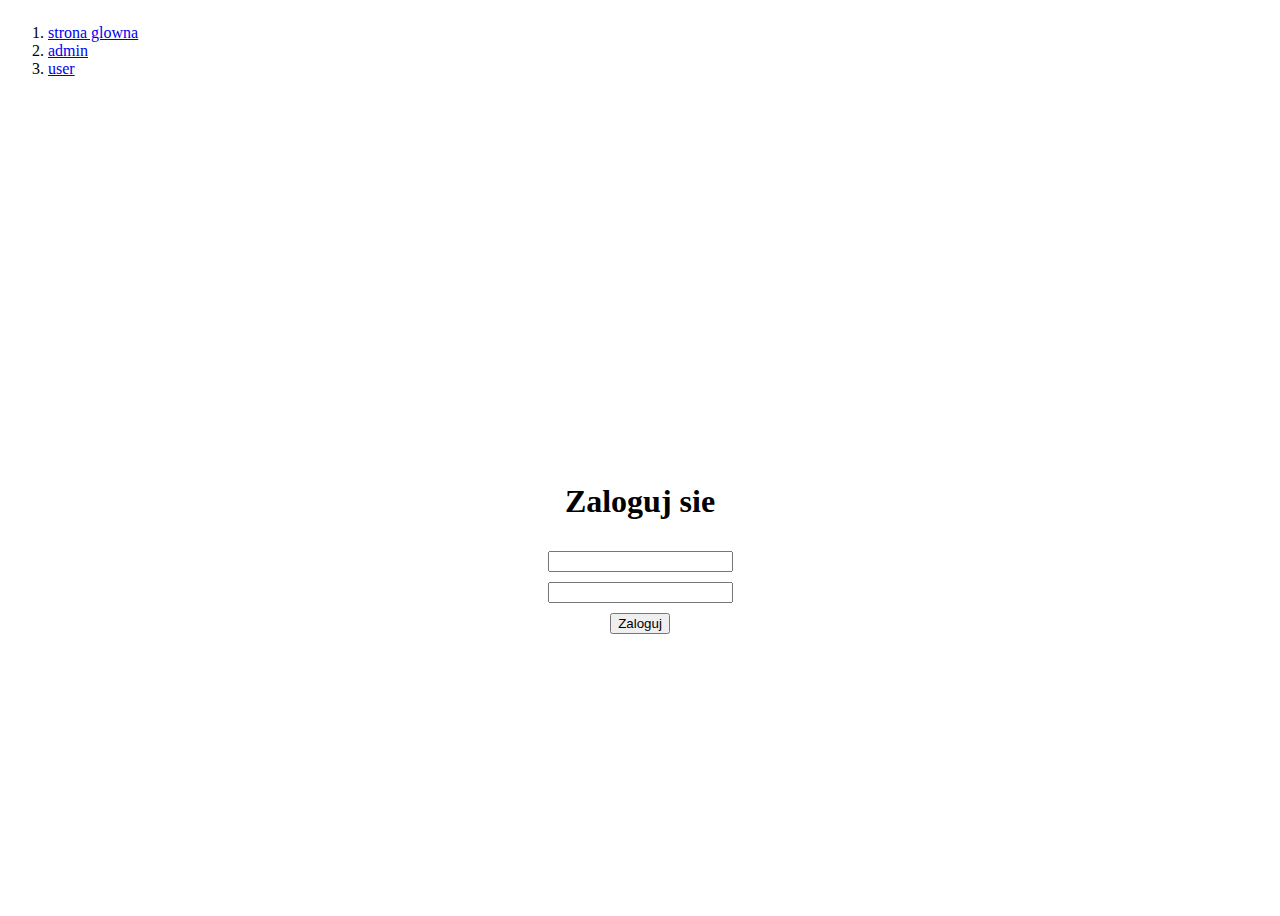
<file: klient/index.html>
<!DOCTYPE html>
<html lang="en">
  <head>
    <meta charset="UTF-8" />
    <meta http-equiv="X-UA-Compatible" content="IE=edge" />
    <meta name="viewport" content="width=device-width, initial-scale=1.0" />
    <link rel="stylesheet" href="style.css" />
    <title>Document</title>
  </head>
  <body>
    <div id="gora">
      <ol>
        <li><a href="all.html">strona glowna</a></li>
        <li><a href="admin.html">admin</a></li>
        <li><a href="user.html">user</a></li>
      </ol>
    </div>
    <div id="dol">
      <h1>Zaloguj sie</h1>
      <input type="text" id="inputl" />
      <input type="password" id="inputh" />
      <button onclick="logowanie()">Zaloguj</button>
    </div>
    <script src="app.js"></script>
    <script src="baseurl.js"></script>
  </body>
</html>
</file>
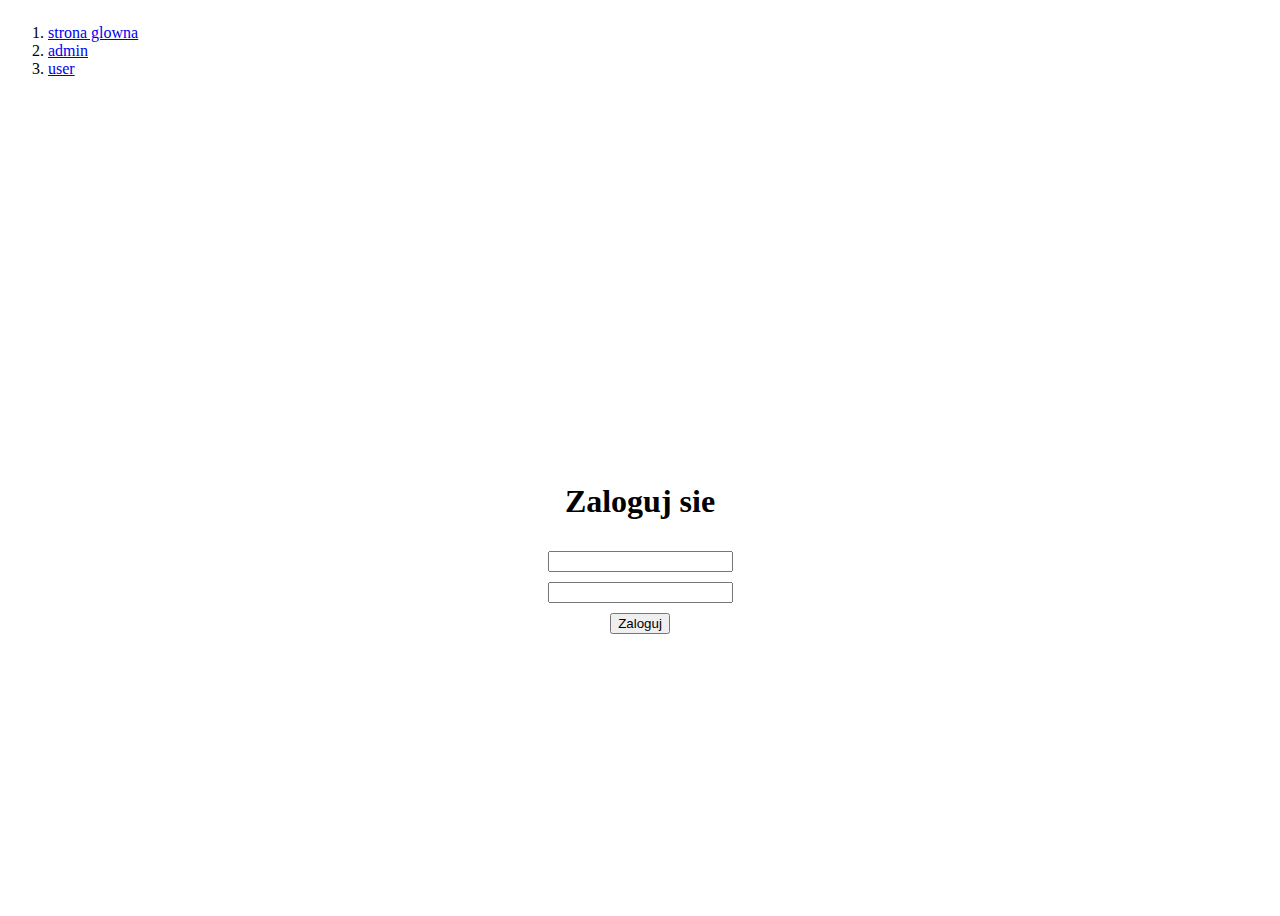
<file: klient/admin.html>
<!DOCTYPE html>
<html lang="en">
  <head>
    <meta charset="UTF-8" />
    <meta http-equiv="X-UA-Compatible" content="IE=edge" />
    <meta name="viewport" content="width=device-width, initial-scale=1.0" />
    <title>Document</title>
  </head>
  <body onload="checklogin()">
    <ol>
      <li><a href="index.html">logowanie</a></li>
      <li><a href="all.html">strona glowna</a></li>
    </ol>
    <script src="app.js"></script>
  </body>
</html>
</file>
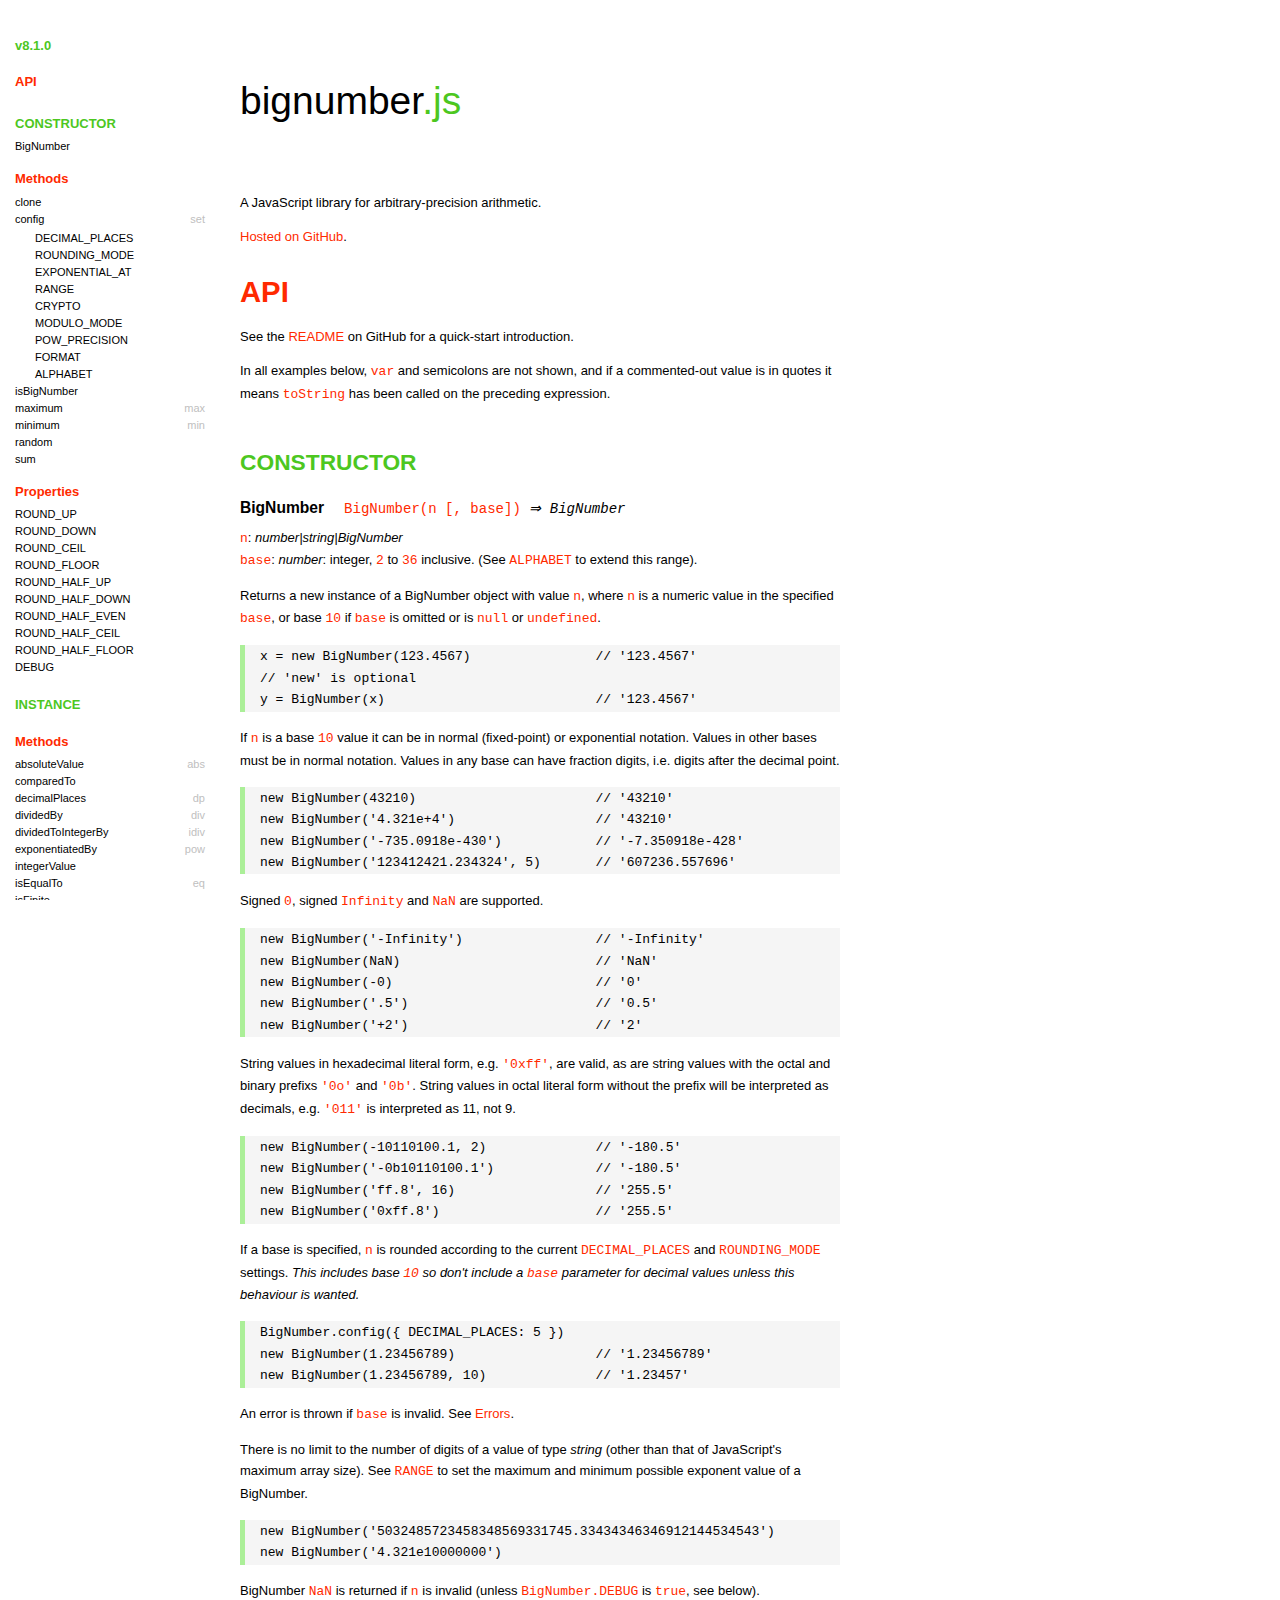
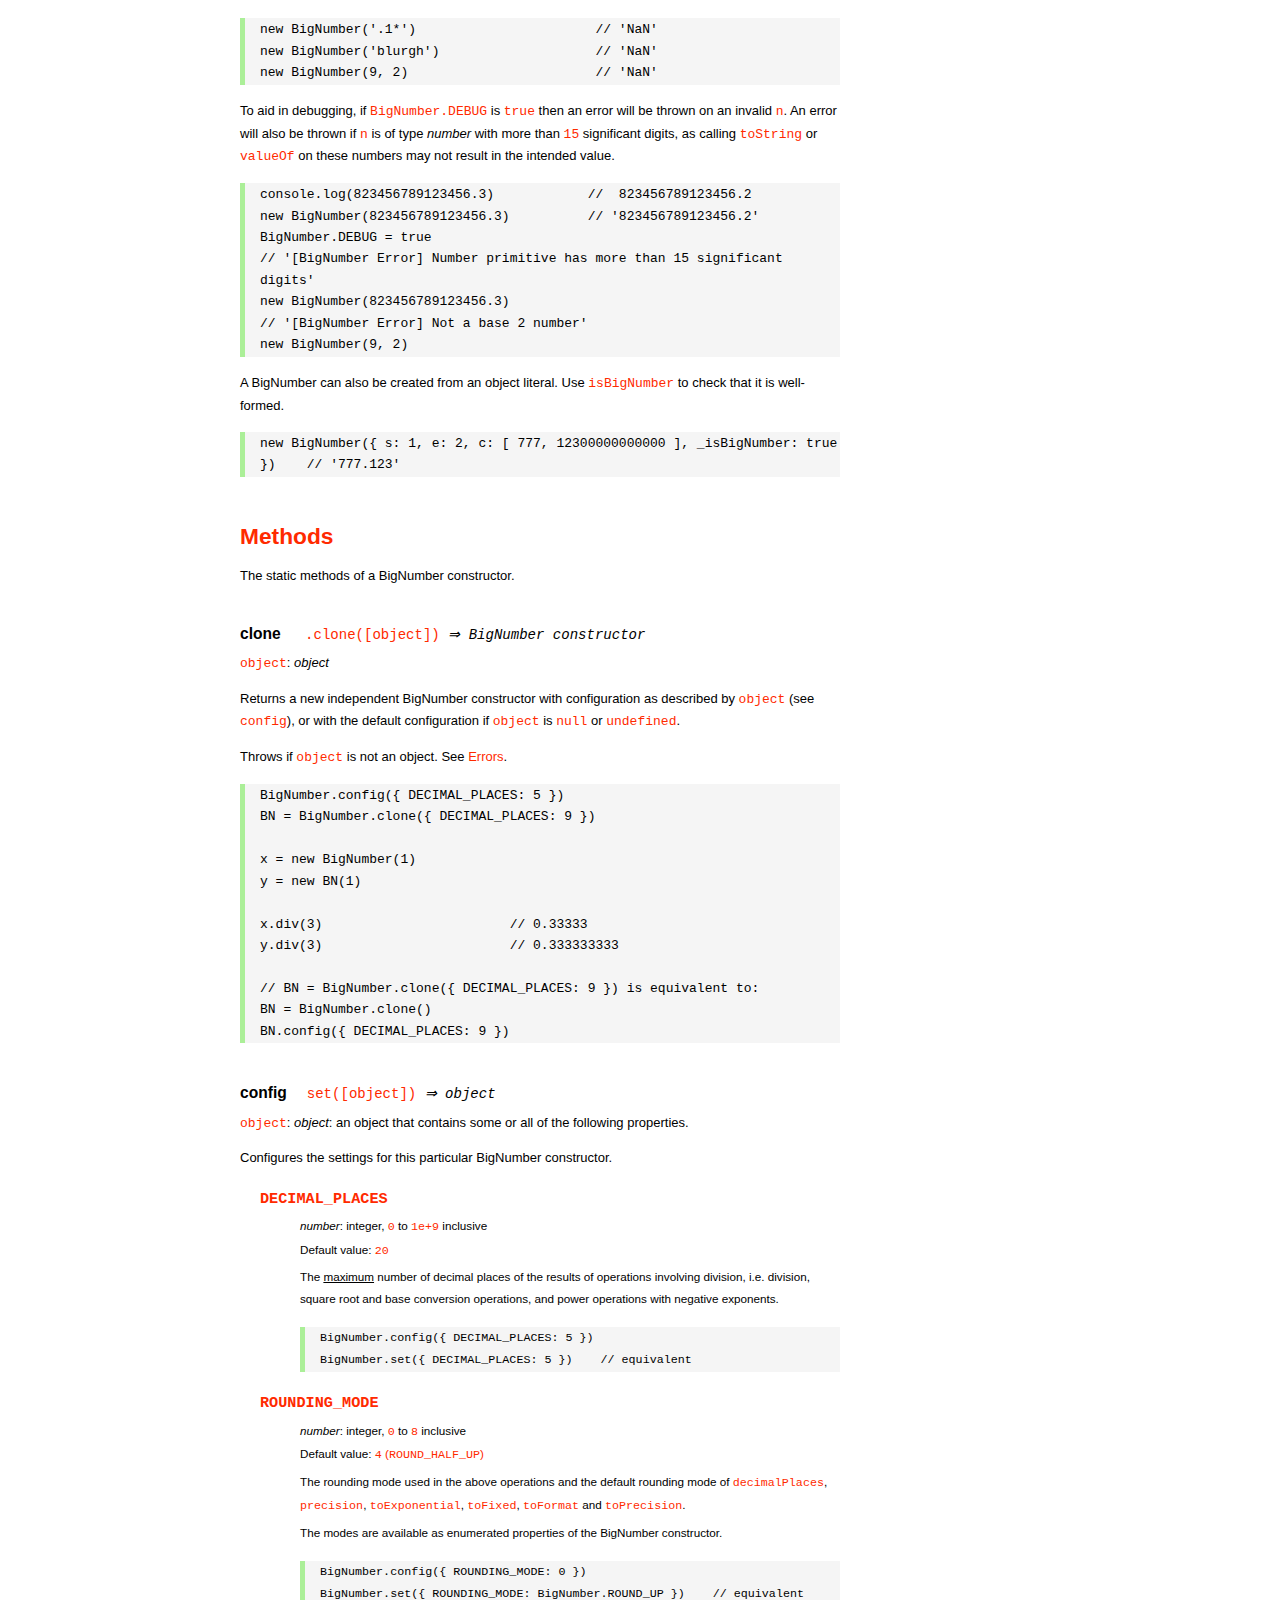
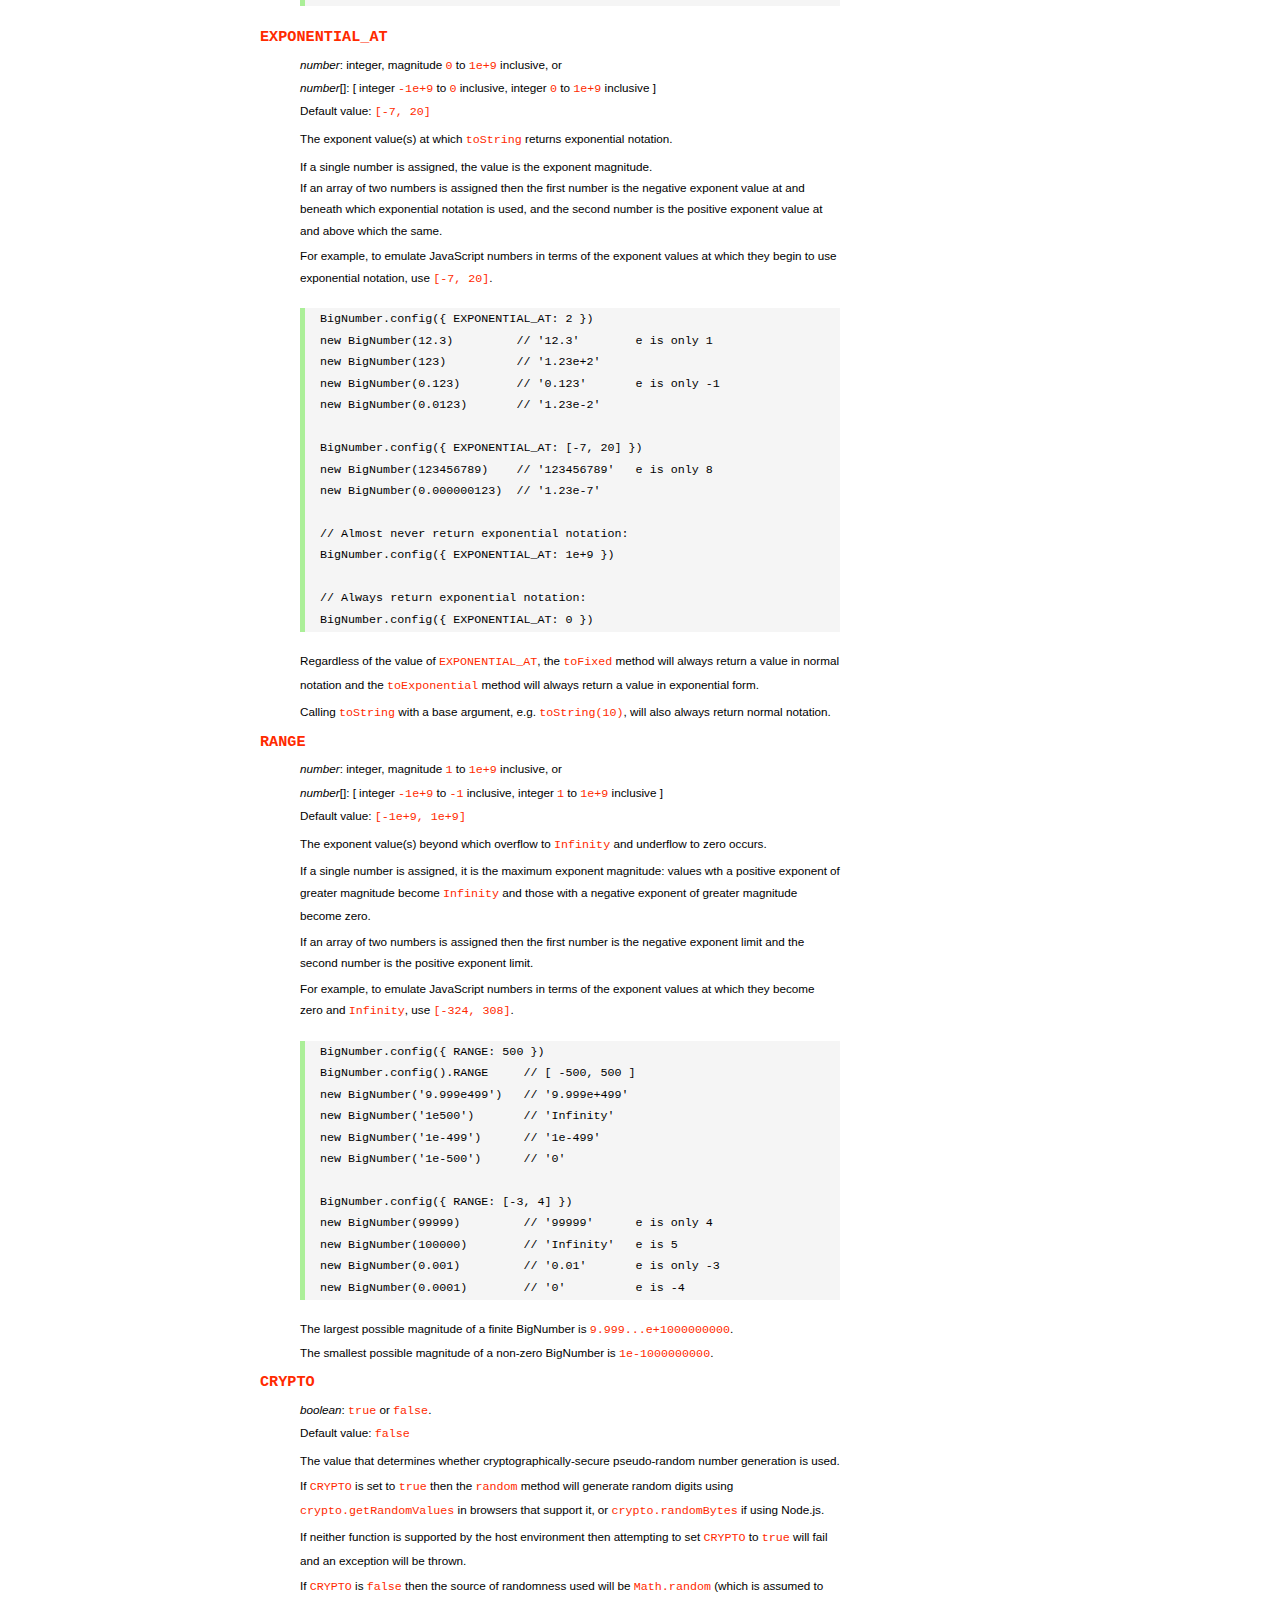
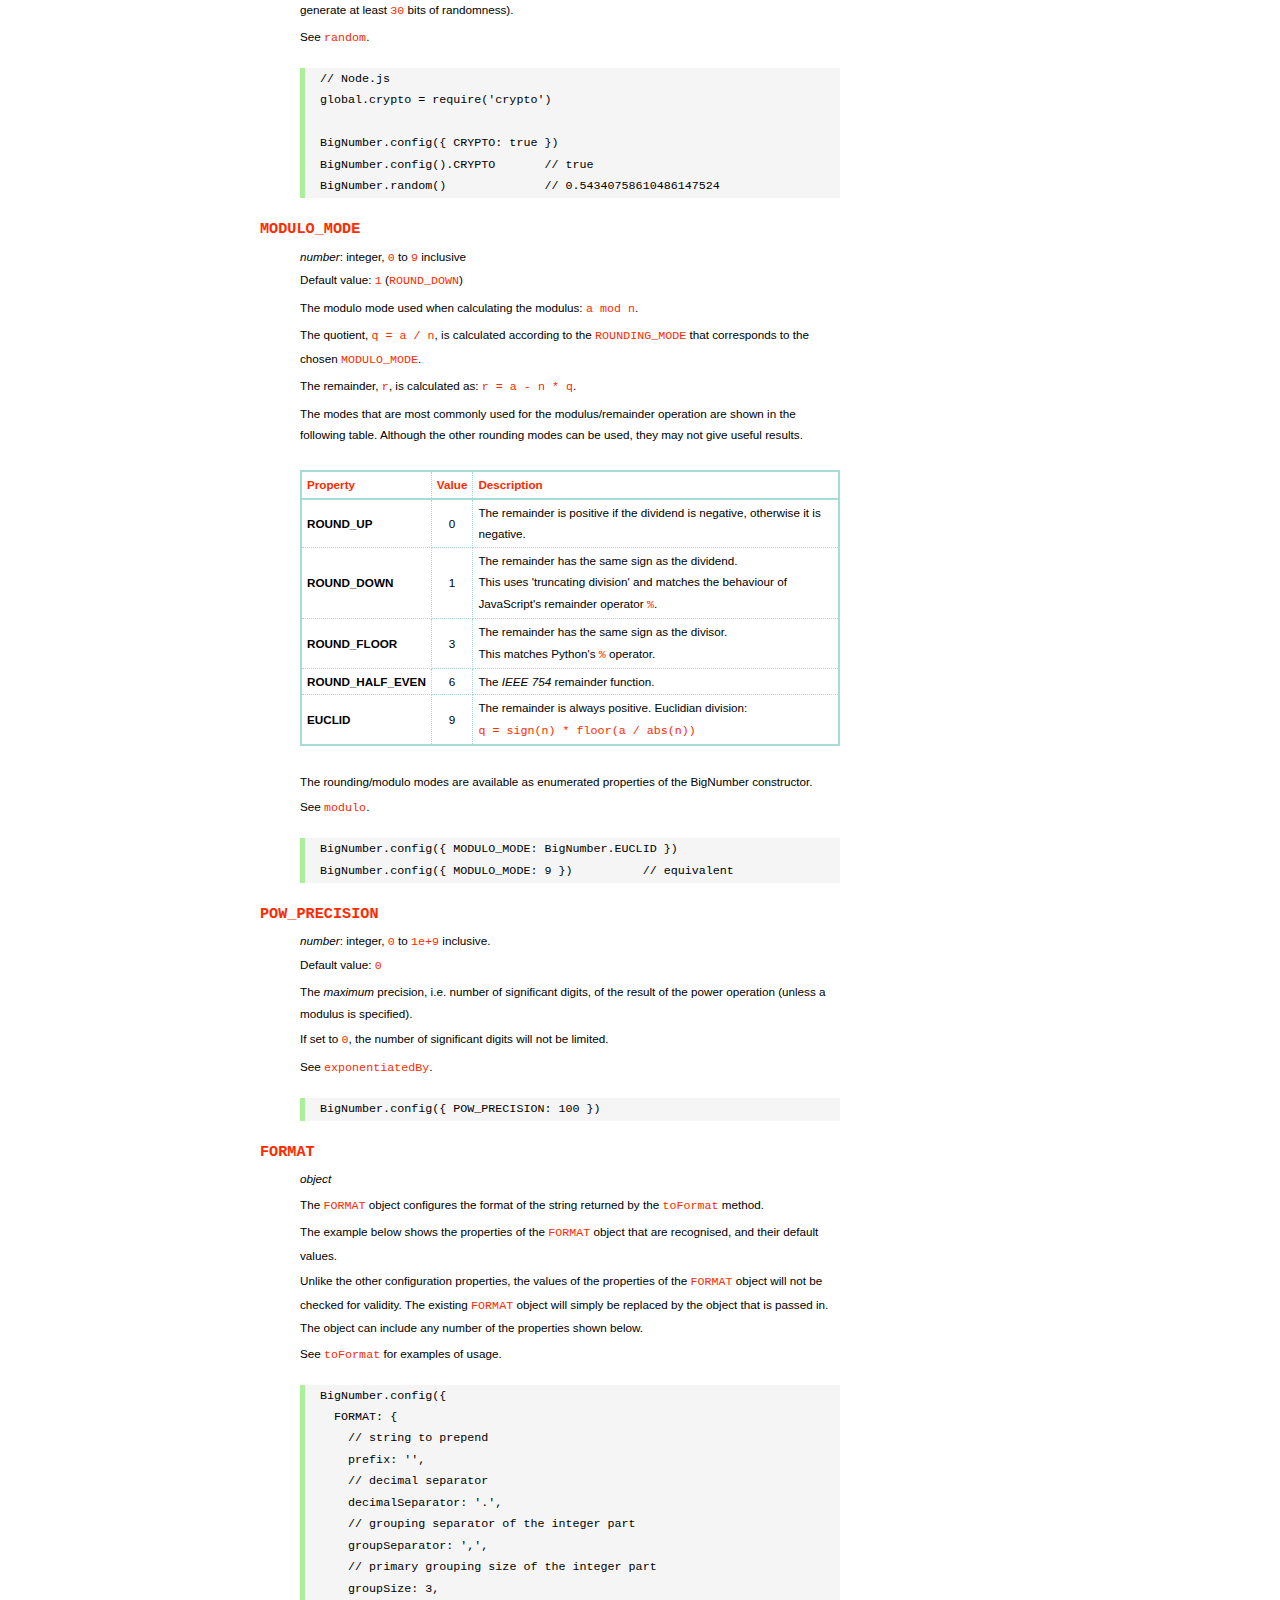
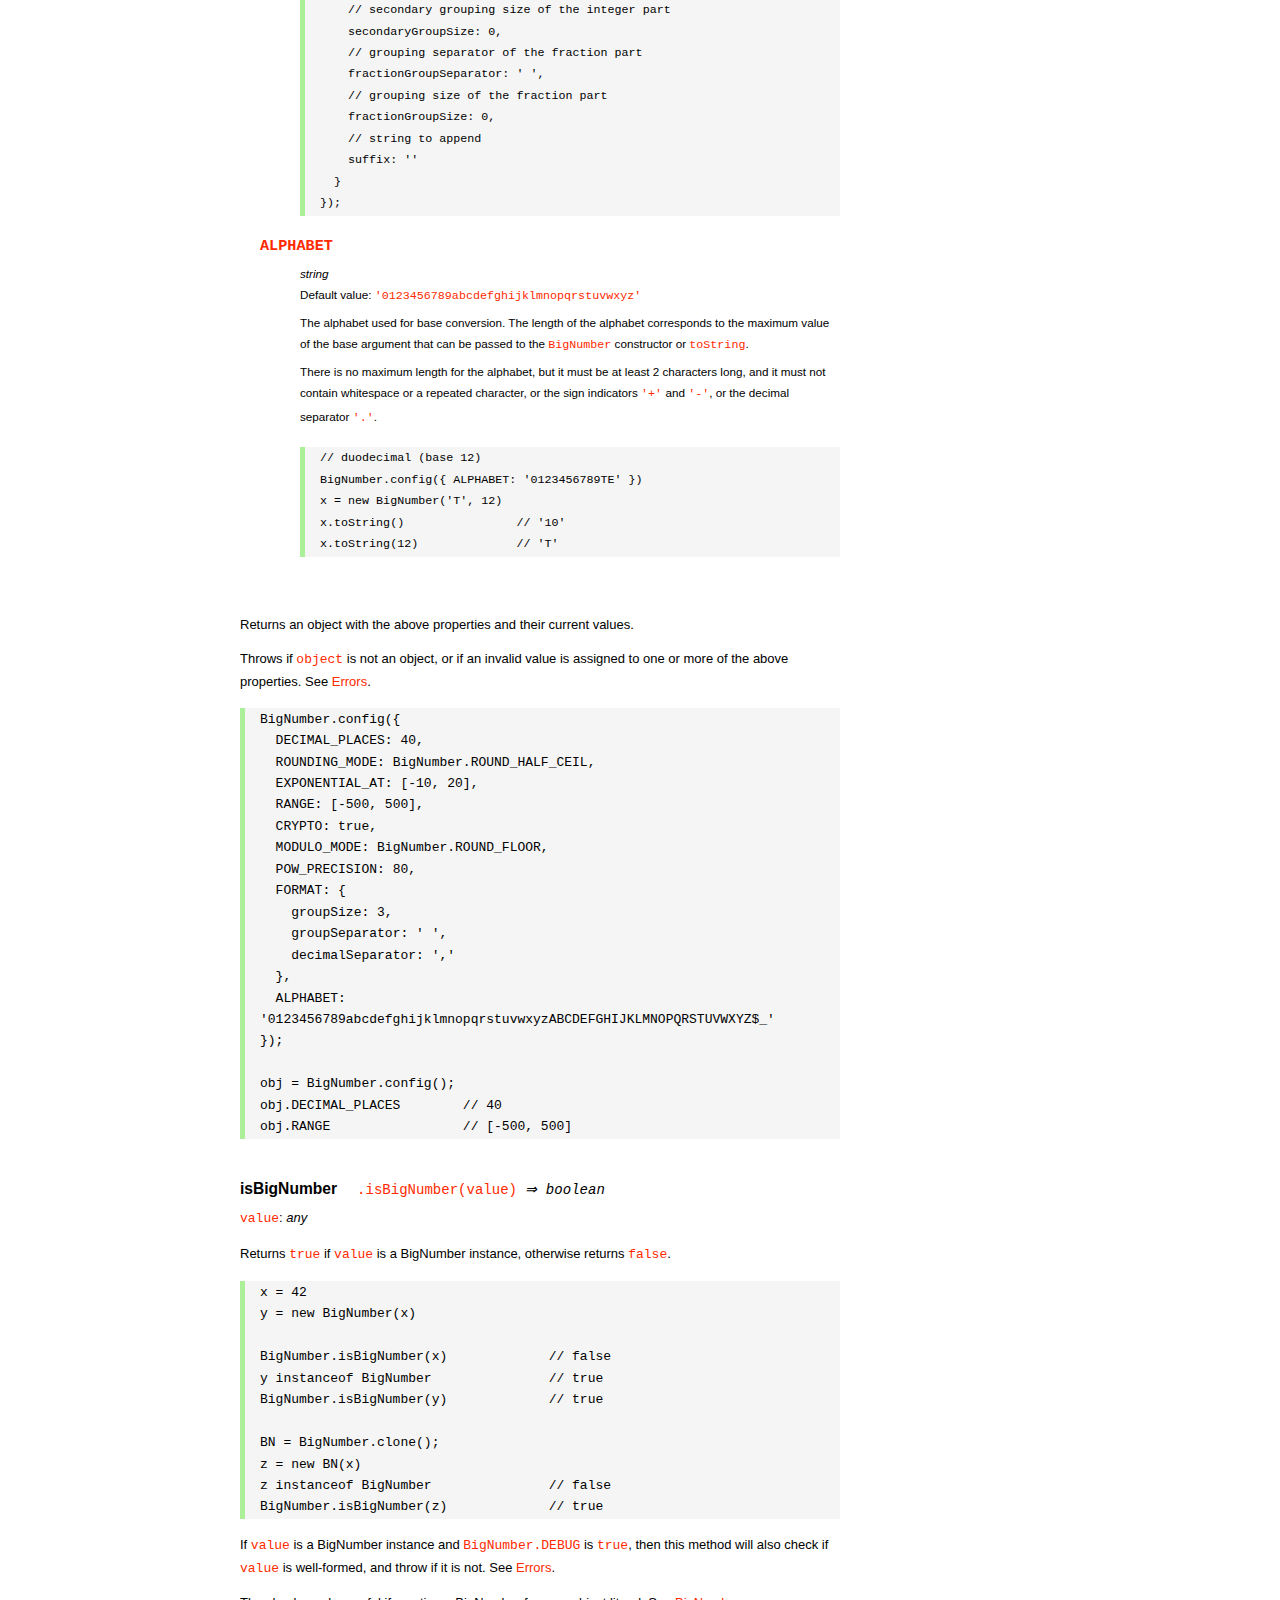
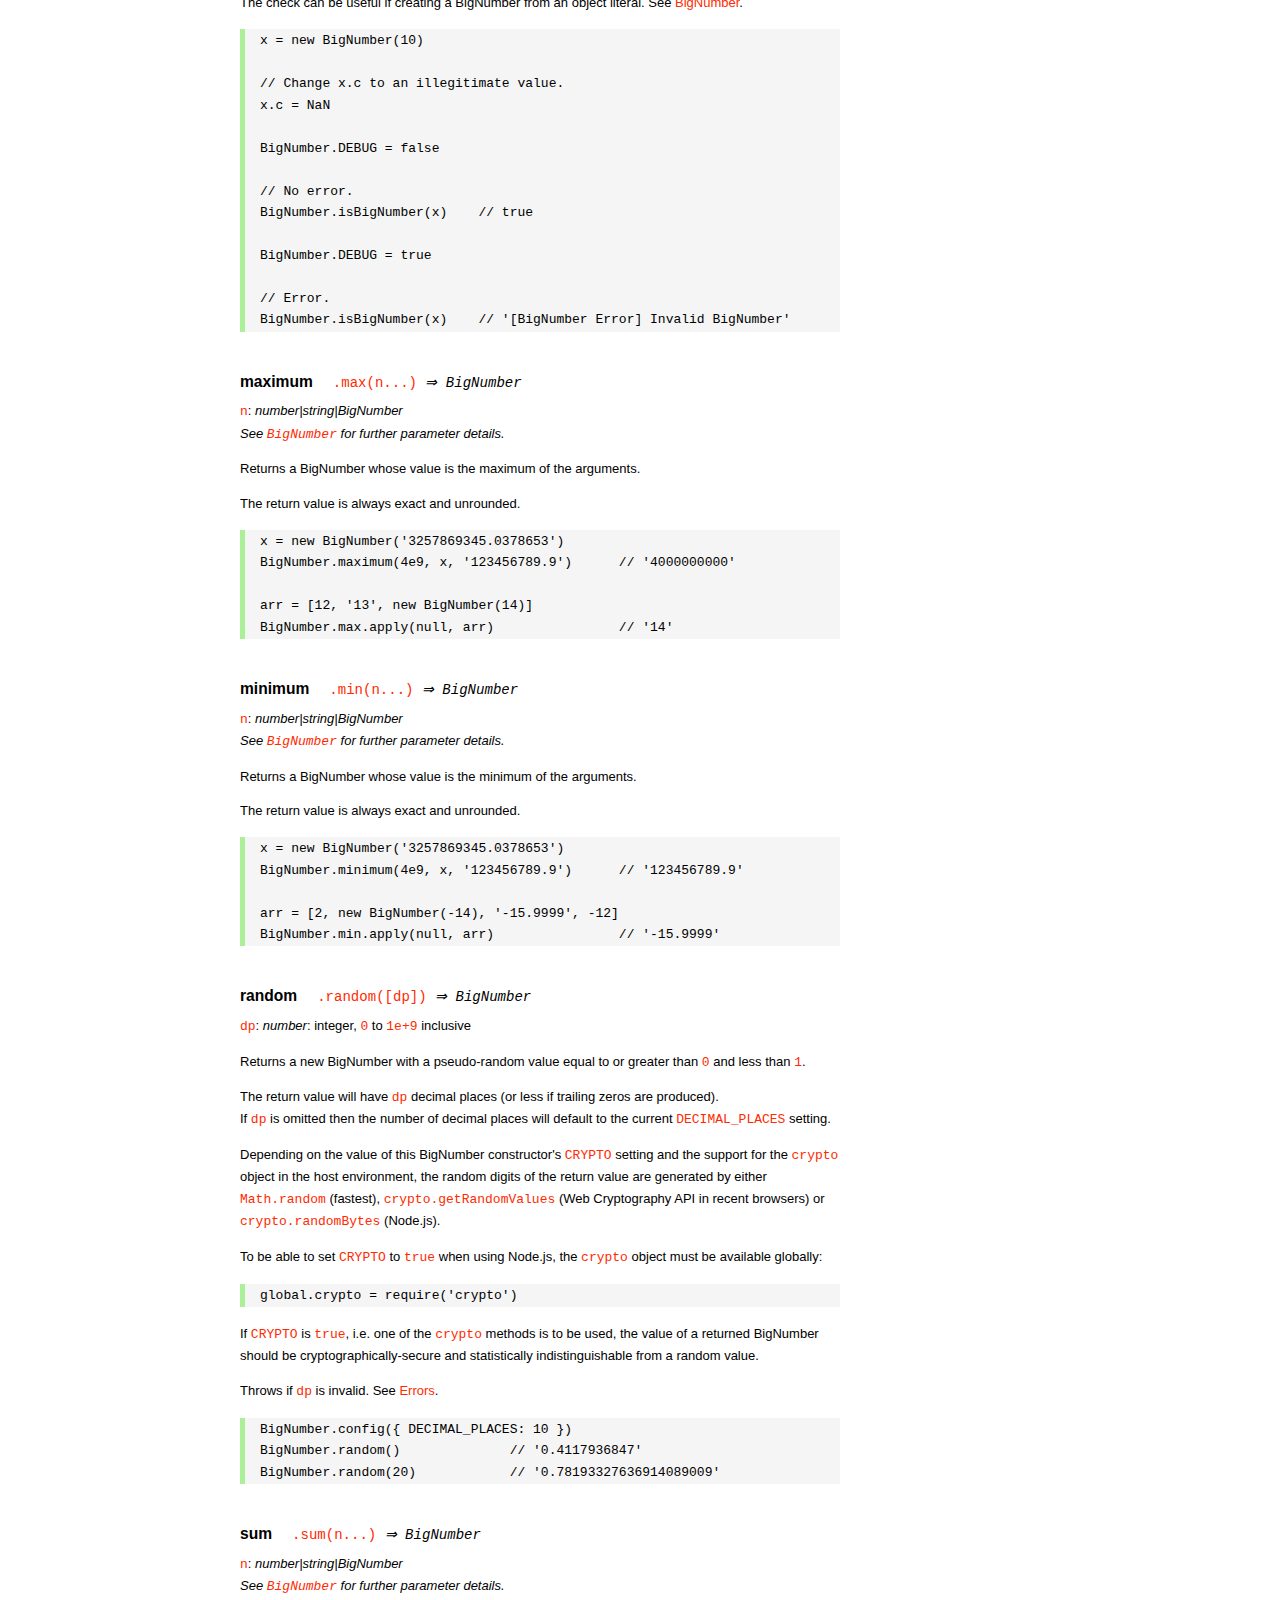
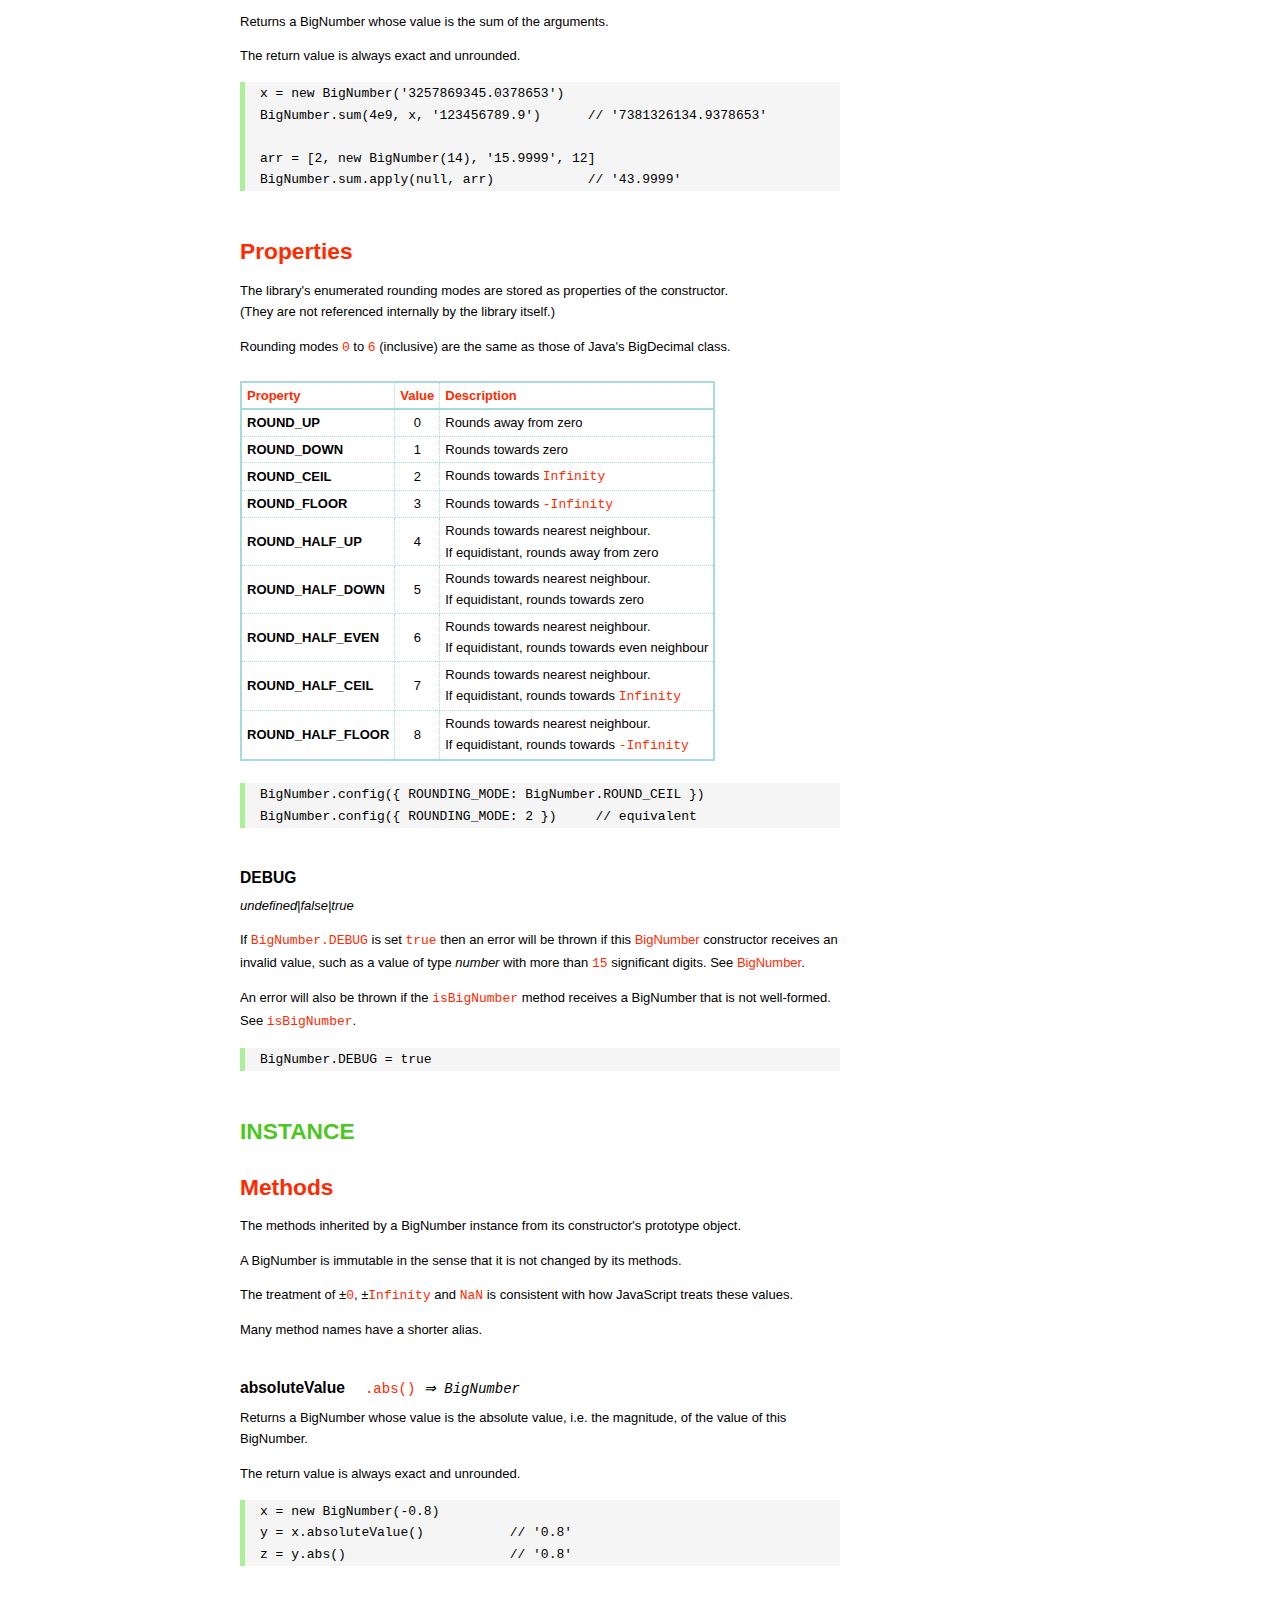
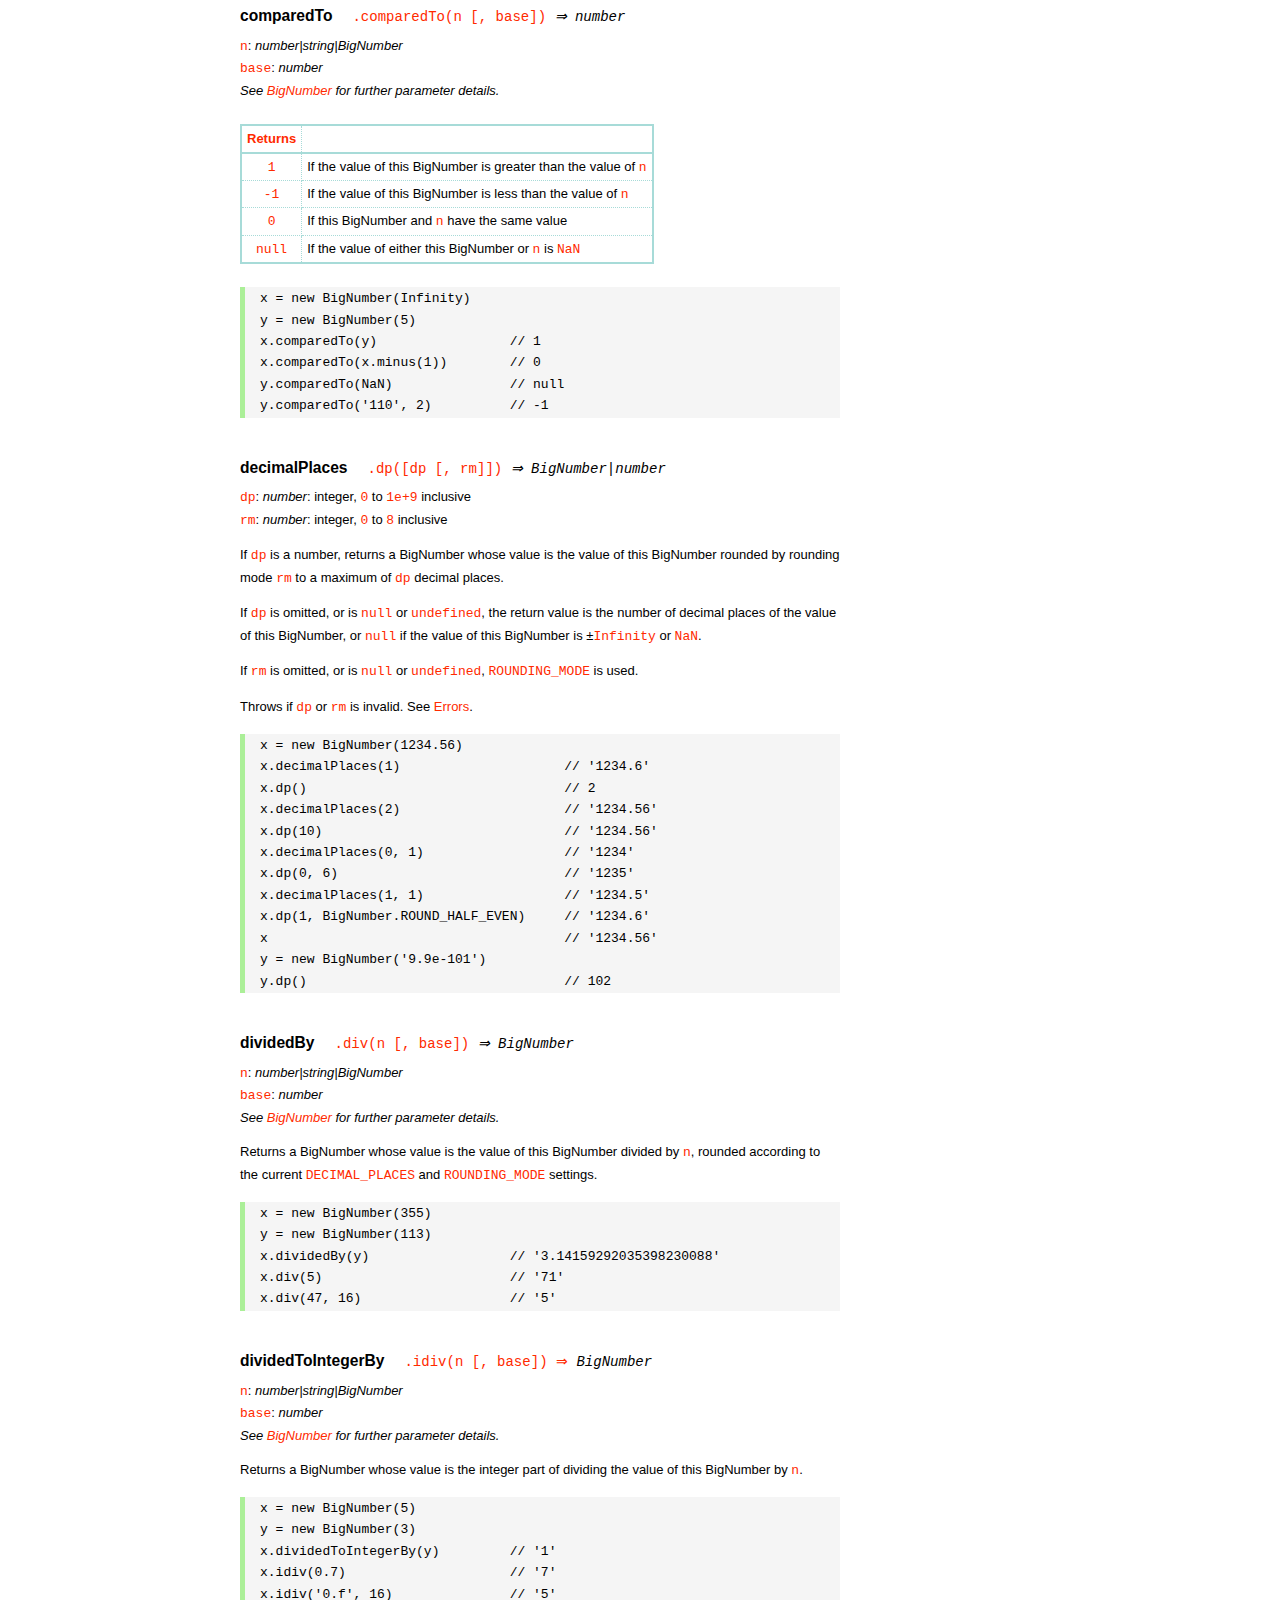
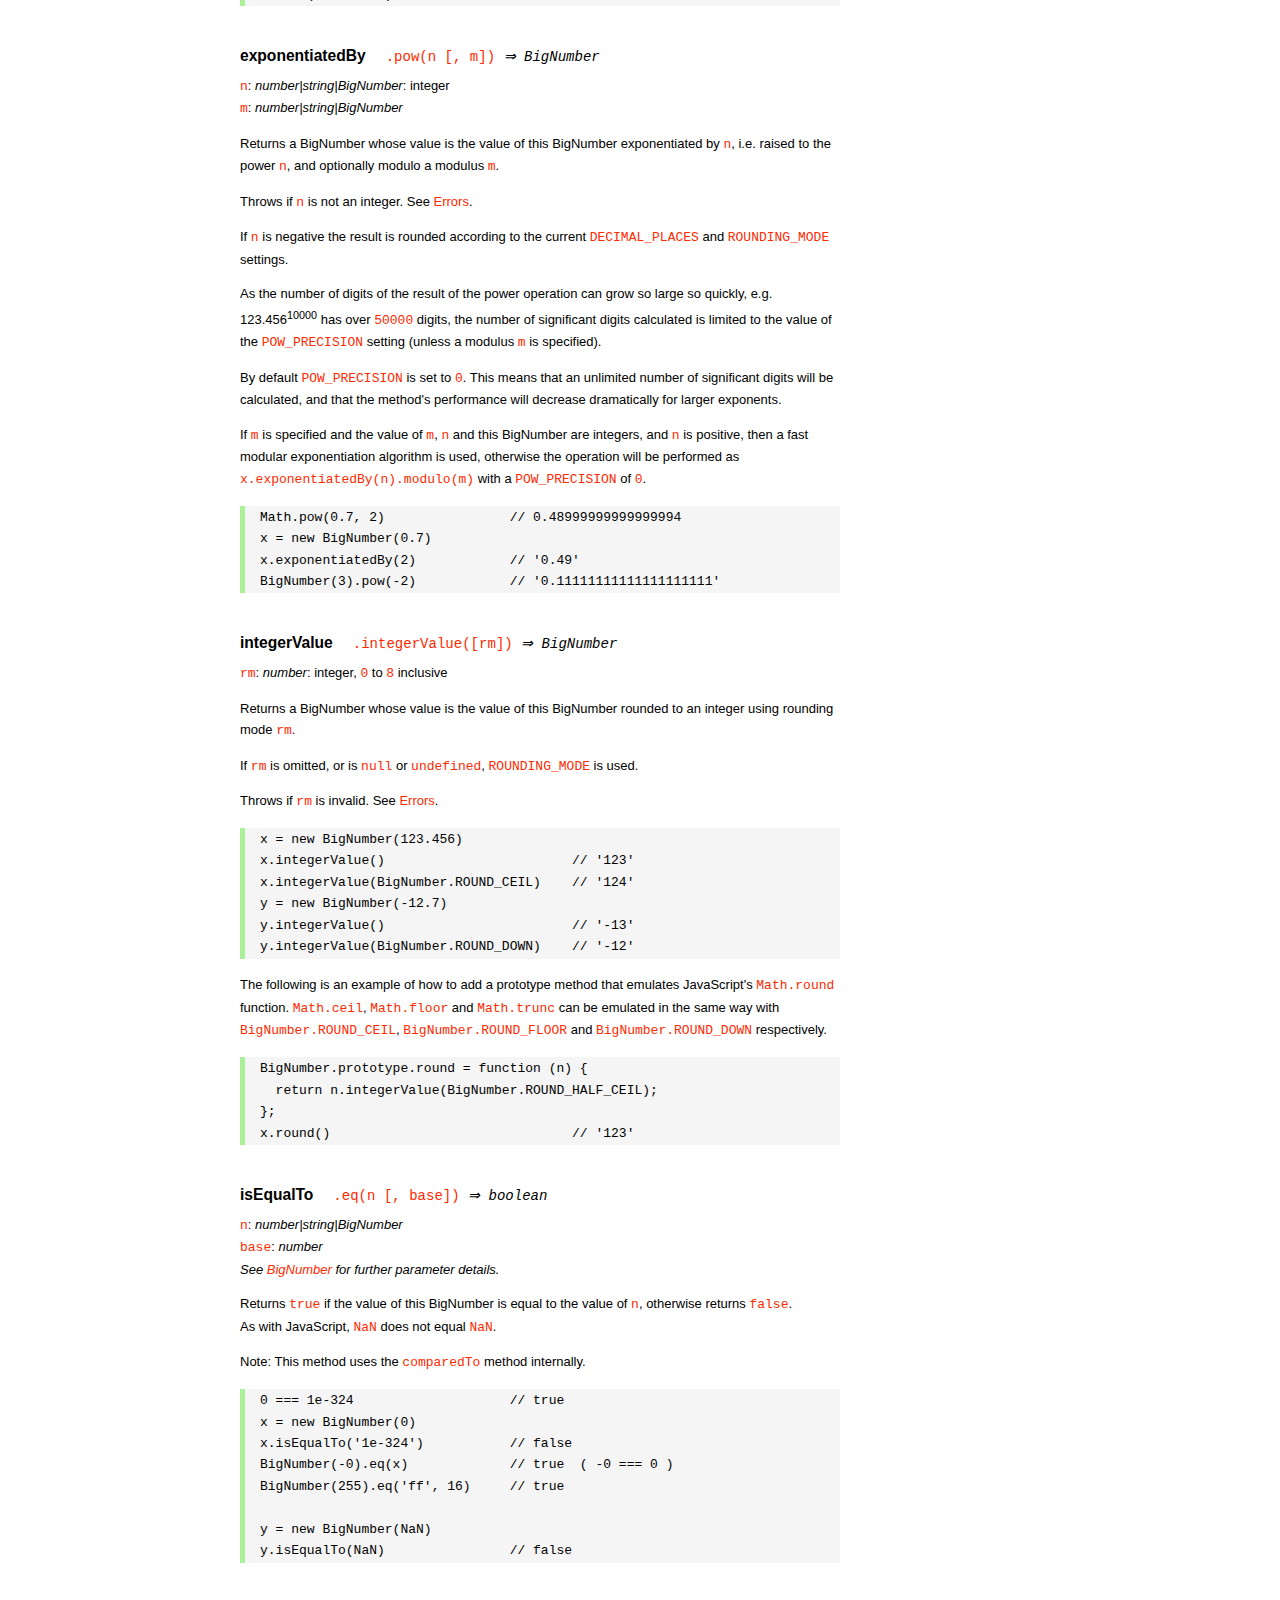
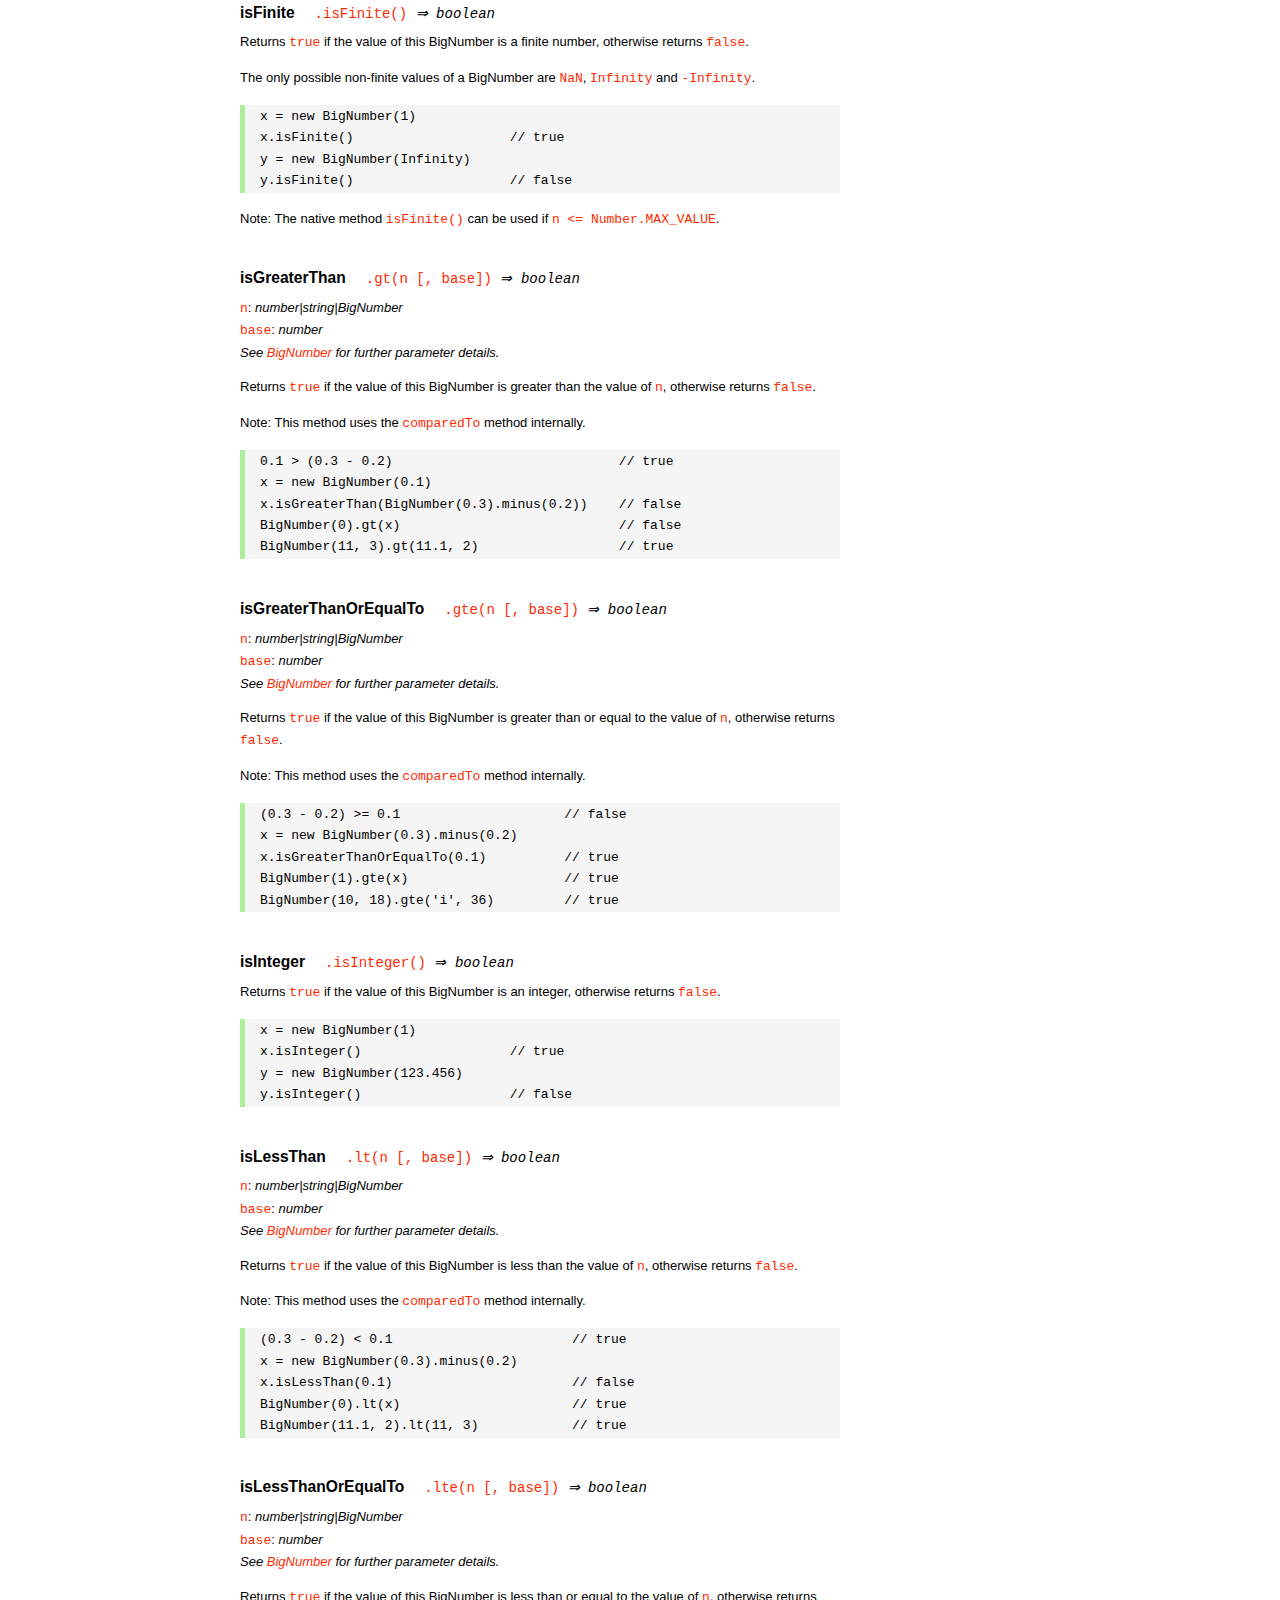
<file: serwer/node_modules/bignumber.js/doc/API.html>
<!DOCTYPE HTML>
<html>
<head>
<meta charset="utf-8">
<meta http-equiv="X-UA-Compatible" content="IE=edge">
<meta name="Author" content="M Mclaughlin">
<title>bignumber.js API</title>
<style>
html{font-size:100%}
body{background:#fff;font-family:"Helvetica Neue",Helvetica,Arial,sans-serif;font-size:13px;
  line-height:1.65em;min-height:100%;margin:0}
body,i{color:#000}
.nav{background:#fff;position:fixed;top:0;bottom:0;left:0;width:200px;overflow-y:auto;
  padding:15px 0 30px 15px}
div.container{width:600px;margin:50px 0 50px 240px}
p{margin:0 0 1em;width:600px}
pre,ul{margin:1em 0}
h1,h2,h3,h4,h5{margin:0;padding:1.5em 0 0}
h1,h2{padding:.75em 0}
h1{font:400 3em Verdana,sans-serif;color:#000;margin-bottom:1em}
h2{font-size:2.25em;color:#ff2a00}
h3{font-size:1.75em;color:#4dc71f}
h4{font-size:1.75em;color:#ff2a00;padding-bottom:.75em}
h5{font-size:1.2em;margin-bottom:.4em}
h6{font-size:1.1em;margin-bottom:0.8em;padding:0.5em 0}
dd{padding-top:.35em}
dt{padding-top:.5em}
b{font-weight:700}
dt b{font-size:1.3em}
a,a:visited{color:#ff2a00;text-decoration:none}
a:active,a:hover{outline:0;text-decoration:underline}
.nav a,.nav b,.nav a:visited{display:block;color:#ff2a00;font-weight:700; margin-top:15px}
.nav b{color:#4dc71f;margin-top:20px;cursor:default;width:auto}
ul{list-style-type:none;padding:0 0 0 20px}
.nav ul{line-height:14px;padding-left:0;margin:5px 0 0}
.nav ul a,.nav ul a:visited,span{display:inline;color:#000;font-family:Verdana,Geneva,sans-serif;
  font-size:11px;font-weight:400;margin:0}
.inset,ul.inset{margin-left:20px}
.inset{font-size:.9em}
.nav li{width:auto;margin:0 0 3px}
.alias{font-style:italic;margin-left:20px}
table{border-collapse:collapse;border-spacing:0;border:2px solid #a7dbd8;margin:1.75em 0;padding:0}
td,th{text-align:left;margin:0;padding:2px 5px;border:1px dotted #a7dbd8}
th{border-top:2px solid #a7dbd8;border-bottom:2px solid #a7dbd8;color:#ff2a00}
code,pre{font-family:Consolas, monaco, monospace;font-weight:400}
pre{background:#f5f5f5;white-space:pre-wrap;word-wrap:break-word;border-left:5px solid #abef98;
  padding:1px 0 1px 15px;margin:1.2em 0}
code,.nav-title{color:#ff2a00}
.end{margin-bottom:25px}
.centre{text-align:center}
.error-table{font-size:13px;width:100%}
#faq{margin:3em 0 0}
li span{float:right;margin-right:10px;color:#c0c0c0}
#js{font:inherit;color:#4dc71f}
</style>
</head>
<body>

  <div class="nav">

    <b>v8.1.0</b>

	<a class='nav-title' href="#">API</a>

    <b> CONSTRUCTOR </b>
    <ul>
      <li><a href="#bignumber">BigNumber</a></li>
    </ul>

    <a href="#methods">Methods</a>
    <ul>
      <li><a href="#clone">clone</a></li>
      <li><a href="#config" >config</a><span>set</span></li>
      <li>
        <ul class="inset">
          <li><a href="#decimal-places">DECIMAL_PLACES</a></li>
          <li><a href="#rounding-mode" >ROUNDING_MODE</a></li>
          <li><a href="#exponential-at">EXPONENTIAL_AT</a></li>
          <li><a href="#range"         >RANGE</a></li>
          <li><a href="#crypto"        >CRYPTO</a></li>
          <li><a href="#modulo-mode"   >MODULO_MODE</a></li>
          <li><a href="#pow-precision" >POW_PRECISION</a></li>
          <li><a href="#format"        >FORMAT</a></li>
          <li><a href="#alphabet"      >ALPHABET</a></li>
        </ul>
      </li>
      <li><a href="#isBigNumber">isBigNumber</a></li>
      <li><a href="#max"        >maximum</a><span>max</span></li>
      <li><a href="#min"        >minimum</a><span>min</span></li>
      <li><a href="#random"     >random</a></li>
      <li><a href="#sum"        >sum</a></li>
    </ul>

    <a href="#constructor-properties">Properties</a>
    <ul>
      <li><a href="#round-up"        >ROUND_UP</a></li>
      <li><a href="#round-down"      >ROUND_DOWN</a></li>
      <li><a href="#round-ceil"      >ROUND_CEIL</a></li>
      <li><a href="#round-floor"     >ROUND_FLOOR</a></li>
      <li><a href="#round-half-up"   >ROUND_HALF_UP</a></li>
      <li><a href="#round-half-down" >ROUND_HALF_DOWN</a></li>
      <li><a href="#round-half-even" >ROUND_HALF_EVEN</a></li>
      <li><a href="#round-half-ceil" >ROUND_HALF_CEIL</a></li>
      <li><a href="#round-half-floor">ROUND_HALF_FLOOR</a></li>
      <li><a href="#debug"           >DEBUG</a></li>
    </ul>

    <b> INSTANCE </b>

    <a href="#prototype-methods">Methods</a>
    <ul>
      <li><a href="#abs"    >absoluteValue         </a><span>abs</span>  </li>
      <li><a href="#cmp"    >comparedTo            </a>                  </li>
      <li><a href="#dp"     >decimalPlaces         </a><span>dp</span>   </li>
      <li><a href="#div"    >dividedBy             </a><span>div</span>  </li>
      <li><a href="#divInt" >dividedToIntegerBy    </a><span>idiv</span> </li>
      <li><a href="#pow"    >exponentiatedBy       </a><span>pow</span>  </li>
      <li><a href="#int"    >integerValue          </a>                  </li>
      <li><a href="#eq"     >isEqualTo             </a><span>eq</span>   </li>
      <li><a href="#isF"    >isFinite              </a>                  </li>
      <li><a href="#gt"     >isGreaterThan         </a><span>gt</span>   </li>
      <li><a href="#gte"    >isGreaterThanOrEqualTo</a><span>gte</span>  </li>
      <li><a href="#isInt"  >isInteger             </a>                  </li>
      <li><a href="#lt"     >isLessThan            </a><span>lt</span>   </li>
      <li><a href="#lte"    >isLessThanOrEqualTo   </a><span>lte</span>  </li>
      <li><a href="#isNaN"  >isNaN                 </a>                  </li>
      <li><a href="#isNeg"  >isNegative            </a>                  </li>
      <li><a href="#isPos"  >isPositive            </a>                  </li>
      <li><a href="#isZ"    >isZero                </a>                  </li>
      <li><a href="#minus"  >minus                 </a>                  </li>
      <li><a href="#mod"    >modulo                </a><span>mod</span>  </li>
      <li><a href="#times"  >multipliedBy          </a><span>times</span></li>
      <li><a href="#neg"    >negated               </a>                  </li>
      <li><a href="#plus"   >plus                  </a>                  </li>
      <li><a href="#sd"     >precision             </a><span>sd</span>   </li>
      <li><a href="#shift"  >shiftedBy             </a>                  </li>
      <li><a href="#sqrt"   >squareRoot            </a><span>sqrt</span> </li>
      <li><a href="#toE"    >toExponential         </a>                  </li>
      <li><a href="#toFix"  >toFixed               </a>                  </li>
      <li><a href="#toFor"  >toFormat              </a>                  </li>
      <li><a href="#toFr"   >toFraction            </a>                  </li>
      <li><a href="#toJSON" >toJSON                </a>                  </li>
      <li><a href="#toN"    >toNumber              </a>                  </li>
      <li><a href="#toP"    >toPrecision           </a>                  </li>
      <li><a href="#toS"    >toString              </a>                  </li>
      <li><a href="#valueOf">valueOf               </a>                  </li>
    </ul>

    <a href="#instance-properties">Properties</a>
    <ul>
      <li><a href="#coefficient">c: coefficient</a></li>
      <li><a href="#exponent"   >e: exponent</a></li>
      <li><a href="#sign"       >s: sign</a></li>
    </ul>

    <a href="#zero-nan-infinity">Zero, NaN &amp; Infinity</a>
    <a href="#Errors">Errors</a>
    <a href="#type-coercion">Type coercion</a>
    <a class='end' href="#faq">FAQ</a>

  </div>

  <div class="container">

    <h1>bignumber<span id='js'>.js</span></h1>

    <p>A JavaScript library for arbitrary-precision arithmetic.</p>
    <p><a href="https://github.com/MikeMcl/bignumber.js">Hosted on GitHub</a>. </p>

    <h2>API</h2>

    <p>
      See the <a href='https://github.com/MikeMcl/bignumber.js'>README</a> on GitHub for a
      quick-start introduction.
    </p>
    <p>
      In all examples below, <code>var</code> and semicolons are not shown, and if a commented-out
      value is in quotes it means <code>toString</code> has been called on the preceding expression.
    </p>


    <h3>CONSTRUCTOR</h3>


    <h5 id="bignumber">
      BigNumber<code class='inset'>BigNumber(n [, base]) <i>&rArr; BigNumber</i></code>
    </h5>
    <p>
      <code>n</code>: <i>number|string|BigNumber</i><br />
      <code>base</code>: <i>number</i>: integer, <code>2</code> to <code>36</code> inclusive. (See
      <a href='#alphabet'><code>ALPHABET</code></a> to extend this range).
    </p>
    <p>
      Returns a new instance of a BigNumber object with value <code>n</code>, where <code>n</code>
      is a numeric value in the specified <code>base</code>, or base <code>10</code> if
      <code>base</code> is omitted or is <code>null</code> or <code>undefined</code>.
    </p>
    <pre>
x = new BigNumber(123.4567)                // '123.4567'
// 'new' is optional
y = BigNumber(x)                           // '123.4567'</pre>
    <p>
      If <code>n</code> is a base <code>10</code> value it can be in normal (fixed-point) or
      exponential notation. Values in other bases must be in normal notation. Values in any base can
      have fraction digits, i.e. digits after the decimal point.
    </p>
    <pre>
new BigNumber(43210)                       // '43210'
new BigNumber('4.321e+4')                  // '43210'
new BigNumber('-735.0918e-430')            // '-7.350918e-428'
new BigNumber('123412421.234324', 5)       // '607236.557696'</pre>
    <p>
      Signed <code>0</code>, signed <code>Infinity</code> and <code>NaN</code> are supported.
    </p>
    <pre>
new BigNumber('-Infinity')                 // '-Infinity'
new BigNumber(NaN)                         // 'NaN'
new BigNumber(-0)                          // '0'
new BigNumber('.5')                        // '0.5'
new BigNumber('+2')                        // '2'</pre>
    <p>
      String values in hexadecimal literal form, e.g. <code>'0xff'</code>, are valid, as are
      string values with the octal and binary prefixs <code>'0o'</code> and <code>'0b'</code>.
      String values in octal literal form without the prefix will be interpreted as
      decimals, e.g. <code>'011'</code> is interpreted as 11, not 9.
    </p>
    <pre>
new BigNumber(-10110100.1, 2)              // '-180.5'
new BigNumber('-0b10110100.1')             // '-180.5'
new BigNumber('ff.8', 16)                  // '255.5'
new BigNumber('0xff.8')                    // '255.5'</pre>
    <p>
      If a base is specified, <code>n</code> is rounded according to the current
      <a href='#decimal-places'><code>DECIMAL_PLACES</code></a> and
      <a href='#rounding-mode'><code>ROUNDING_MODE</code></a> settings. <em>This includes base
      <code>10</code> so don't include a <code>base</code> parameter for decimal values unless
      this behaviour is wanted.</em>
    </p>
    <pre>BigNumber.config({ DECIMAL_PLACES: 5 })
new BigNumber(1.23456789)                  // '1.23456789'
new BigNumber(1.23456789, 10)              // '1.23457'</pre>
    <p>An error is thrown if <code>base</code> is invalid. See <a href='#Errors'>Errors</a>.</p>
    <p>
      There is no limit to the number of digits of a value of type <em>string</em> (other than
      that of JavaScript's maximum array size). See <a href='#range'><code>RANGE</code></a> to set
      the maximum and minimum possible exponent value of a BigNumber.
    </p>
    <pre>
new BigNumber('5032485723458348569331745.33434346346912144534543')
new BigNumber('4.321e10000000')</pre>
    <p>BigNumber <code>NaN</code> is returned if <code>n</code> is invalid
    (unless <code>BigNumber.DEBUG</code> is <code>true</code>, see below).</p>
    <pre>
new BigNumber('.1*')                       // 'NaN'
new BigNumber('blurgh')                    // 'NaN'
new BigNumber(9, 2)                        // 'NaN'</pre>
    <p>
      To aid in debugging, if <code>BigNumber.DEBUG</code> is <code>true</code> then an error will
      be thrown on an invalid <code>n</code>. An error will also be thrown if <code>n</code> is of
      type <em>number</em> with more than <code>15</code> significant digits, as calling
      <code><a href='#toS'>toString</a></code> or <code><a href='#valueOf'>valueOf</a></code> on
      these numbers may not result in the intended value.
    </p>
      <pre>
console.log(823456789123456.3)            //  823456789123456.2
new BigNumber(823456789123456.3)          // '823456789123456.2'
BigNumber.DEBUG = true
// '[BigNumber Error] Number primitive has more than 15 significant digits'
new BigNumber(823456789123456.3)
// '[BigNumber Error] Not a base 2 number'
new BigNumber(9, 2)</pre>
    <p>
      A BigNumber can also be created from an object literal.
      Use <code><a href='#isBigNumber'>isBigNumber</a></code> to check that it is well-formed.
    </p>
    <pre>new BigNumber({ s: 1, e: 2, c: [ 777, 12300000000000 ], _isBigNumber: true })    // '777.123'</pre>




    <h4 id="methods">Methods</h4>
     <p>The static methods of a BigNumber constructor.</p>




    <h5 id="clone">clone
      <code class='inset'>.clone([object]) <i>&rArr; BigNumber constructor</i></code>
    </h5>
    <p><code>object</code>: <i>object</i></p>
    <p>
      Returns a new independent BigNumber constructor with configuration as described by
      <code>object</code> (see <a href='#config'><code>config</code></a>), or with the default
      configuration if <code>object</code> is <code>null</code> or <code>undefined</code>.
    </p>
    <p>
      Throws if <code>object</code> is not an object. See <a href='#Errors'>Errors</a>.
    </p>
    <pre>BigNumber.config({ DECIMAL_PLACES: 5 })
BN = BigNumber.clone({ DECIMAL_PLACES: 9 })

x = new BigNumber(1)
y = new BN(1)

x.div(3)                        // 0.33333
y.div(3)                        // 0.333333333

// BN = BigNumber.clone({ DECIMAL_PLACES: 9 }) is equivalent to:
BN = BigNumber.clone()
BN.config({ DECIMAL_PLACES: 9 })</pre>



    <h5 id="config">config<code class='inset'>set([object]) <i>&rArr; object</i></code></h5>
    <p>
      <code>object</code>: <i>object</i>: an object that contains some or all of the following
      properties.
    </p>
    <p>Configures the settings for this particular BigNumber constructor.</p>

    <dl class='inset'>
      <dt id="decimal-places"><code><b>DECIMAL_PLACES</b></code></dt>
      <dd>
        <i>number</i>: integer, <code>0</code> to <code>1e+9</code> inclusive<br />
        Default value: <code>20</code>
      </dd>
      <dd>
        The <u>maximum</u> number of decimal places of the results of operations involving
        division, i.e. division, square root and base conversion operations, and power
        operations with negative exponents.<br />
      </dd>
      <dd>
      <pre>BigNumber.config({ DECIMAL_PLACES: 5 })
BigNumber.set({ DECIMAL_PLACES: 5 })    // equivalent</pre>
      </dd>



      <dt id="rounding-mode"><code><b>ROUNDING_MODE</b></code></dt>
      <dd>
        <i>number</i>: integer, <code>0</code> to <code>8</code> inclusive<br />
        Default value: <code>4</code> <a href="#round-half-up">(<code>ROUND_HALF_UP</code>)</a>
      </dd>
      <dd>
        The rounding mode used in the above operations and the default rounding mode of
        <a href='#dp'><code>decimalPlaces</code></a>,
        <a href='#sd'><code>precision</code></a>,
        <a href='#toE'><code>toExponential</code></a>,
        <a href='#toFix'><code>toFixed</code></a>,
        <a href='#toFor'><code>toFormat</code></a> and
        <a href='#toP'><code>toPrecision</code></a>.
      </dd>
      <dd>The modes are available as enumerated properties of the BigNumber constructor.</dd>
       <dd>
      <pre>BigNumber.config({ ROUNDING_MODE: 0 })
BigNumber.set({ ROUNDING_MODE: BigNumber.ROUND_UP })    // equivalent</pre>
        </dd>



      <dt id="exponential-at"><code><b>EXPONENTIAL_AT</b></code></dt>
      <dd>
        <i>number</i>: integer, magnitude <code>0</code> to <code>1e+9</code> inclusive, or
        <br />
        <i>number</i>[]: [ integer <code>-1e+9</code> to <code>0</code> inclusive, integer
        <code>0</code> to <code>1e+9</code> inclusive ]<br />
        Default value: <code>[-7, 20]</code>
      </dd>
      <dd>
        The exponent value(s) at which <code>toString</code> returns exponential notation.
      </dd>
      <dd>
        If a single number is assigned, the value is the exponent magnitude.<br />
        If an array of two numbers is assigned then the first number is the negative exponent
        value at and beneath which exponential notation is used, and the second number is the
        positive exponent value at and above which the same.
      </dd>
      <dd>
        For example, to emulate JavaScript numbers in terms of the exponent values at which they
        begin to use exponential notation, use <code>[-7, 20]</code>.
      </dd>
      <dd>
      <pre>BigNumber.config({ EXPONENTIAL_AT: 2 })
new BigNumber(12.3)         // '12.3'        e is only 1
new BigNumber(123)          // '1.23e+2'
new BigNumber(0.123)        // '0.123'       e is only -1
new BigNumber(0.0123)       // '1.23e-2'

BigNumber.config({ EXPONENTIAL_AT: [-7, 20] })
new BigNumber(123456789)    // '123456789'   e is only 8
new BigNumber(0.000000123)  // '1.23e-7'

// Almost never return exponential notation:
BigNumber.config({ EXPONENTIAL_AT: 1e+9 })

// Always return exponential notation:
BigNumber.config({ EXPONENTIAL_AT: 0 })</pre>
      </dd>
      <dd>
        Regardless of the value of <code>EXPONENTIAL_AT</code>, the <code>toFixed</code> method
        will always return a value in normal notation and the <code>toExponential</code> method
        will always return a value in exponential form.
      </dd>
      <dd>
        Calling <code>toString</code> with a base argument, e.g. <code>toString(10)</code>, will
        also always return normal notation.
      </dd>



      <dt id="range"><code><b>RANGE</b></code></dt>
      <dd>
        <i>number</i>: integer, magnitude <code>1</code> to <code>1e+9</code> inclusive, or
        <br />
        <i>number</i>[]: [ integer <code>-1e+9</code> to <code>-1</code> inclusive, integer
        <code>1</code> to <code>1e+9</code> inclusive ]<br />
        Default value: <code>[-1e+9, 1e+9]</code>
      </dd>
      <dd>
        The exponent value(s) beyond which overflow to <code>Infinity</code> and underflow to
        zero occurs.
      </dd>
      <dd>
        If a single number is assigned, it is the maximum exponent magnitude: values wth a
        positive exponent of greater magnitude become <code>Infinity</code> and those with a
        negative exponent of greater magnitude become zero.
      <dd>
        If an array of two numbers is assigned then the first number is the negative exponent
        limit and the second number is the positive exponent limit.
      </dd>
      <dd>
        For example, to emulate JavaScript numbers in terms of the exponent values at which they
        become zero and <code>Infinity</code>, use <code>[-324, 308]</code>.
      </dd>
      <dd>
      <pre>BigNumber.config({ RANGE: 500 })
BigNumber.config().RANGE     // [ -500, 500 ]
new BigNumber('9.999e499')   // '9.999e+499'
new BigNumber('1e500')       // 'Infinity'
new BigNumber('1e-499')      // '1e-499'
new BigNumber('1e-500')      // '0'

BigNumber.config({ RANGE: [-3, 4] })
new BigNumber(99999)         // '99999'      e is only 4
new BigNumber(100000)        // 'Infinity'   e is 5
new BigNumber(0.001)         // '0.01'       e is only -3
new BigNumber(0.0001)        // '0'          e is -4</pre>
      </dd>
      <dd>
        The largest possible magnitude of a finite BigNumber is
        <code>9.999...e+1000000000</code>.<br />
        The smallest possible magnitude of a non-zero BigNumber is <code>1e-1000000000</code>.
      </dd>



      <dt id="crypto"><code><b>CRYPTO</b></code></dt>
      <dd>
        <i>boolean</i>: <code>true</code> or <code>false</code>.<br />
        Default value: <code>false</code>
      </dd>
      <dd>
        The value that determines whether cryptographically-secure pseudo-random number
        generation is used.
      </dd>
      <dd>
        If <code>CRYPTO</code> is set to <code>true</code> then the
        <a href='#random'><code>random</code></a> method will generate random digits using
        <code>crypto.getRandomValues</code> in browsers that support it, or
        <code>crypto.randomBytes</code> if using Node.js.
      </dd>
      <dd>
        If neither function is supported by the host environment then attempting to set
        <code>CRYPTO</code> to <code>true</code> will fail and an exception will be thrown.
      </dd>
      <dd>
        If <code>CRYPTO</code> is <code>false</code> then the source of randomness used will be
        <code>Math.random</code> (which is assumed to generate at least <code>30</code> bits of
        randomness).
      </dd>
      <dd>See <a href='#random'><code>random</code></a>.</dd>
      <dd>
      <pre>
// Node.js
global.crypto = require('crypto')

BigNumber.config({ CRYPTO: true })
BigNumber.config().CRYPTO       // true
BigNumber.random()              // 0.54340758610486147524</pre>
      </dd>



      <dt id="modulo-mode"><code><b>MODULO_MODE</b></code></dt>
      <dd>
        <i>number</i>: integer, <code>0</code> to <code>9</code> inclusive<br />
        Default value: <code>1</code> (<a href="#round-down"><code>ROUND_DOWN</code></a>)
      </dd>
      <dd>The modulo mode used when calculating the modulus: <code>a mod n</code>.</dd>
      <dd>
        The quotient, <code>q = a / n</code>, is calculated according to the
        <a href='#rounding-mode'><code>ROUNDING_MODE</code></a> that corresponds to the chosen
        <code>MODULO_MODE</code>.
      </dd>
      <dd>The remainder, <code>r</code>, is calculated as: <code>r = a - n * q</code>.</dd>
      <dd>
        The modes that are most commonly used for the modulus/remainder operation are shown in
        the following table. Although the other rounding modes can be used, they may not give
        useful results.
      </dd>
      <dd>
        <table>
          <tr><th>Property</th><th>Value</th><th>Description</th></tr>
          <tr>
            <td><b>ROUND_UP</b></td><td class='centre'>0</td>
            <td>
              The remainder is positive if the dividend is negative, otherwise it is negative.
            </td>
          </tr>
          <tr>
            <td><b>ROUND_DOWN</b></td><td class='centre'>1</td>
            <td>
              The remainder has the same sign as the dividend.<br />
              This uses 'truncating division' and matches the behaviour of JavaScript's
              remainder operator <code>%</code>.
            </td>
          </tr>
          <tr>
            <td><b>ROUND_FLOOR</b></td><td class='centre'>3</td>
            <td>
              The remainder has the same sign as the divisor.<br />
              This matches Python's <code>%</code> operator.
            </td>
          </tr>
          <tr>
            <td><b>ROUND_HALF_EVEN</b></td><td class='centre'>6</td>
            <td>The <i>IEEE 754</i> remainder function.</td>
          </tr>
           <tr>
             <td><b>EUCLID</b></td><td class='centre'>9</td>
             <td>
               The remainder is always positive. Euclidian division: <br />
               <code>q = sign(n) * floor(a / abs(n))</code>
             </td>
           </tr>
        </table>
      </dd>
      <dd>
        The rounding/modulo modes are available as enumerated properties of the BigNumber
        constructor.
      </dd>
      <dd>See <a href='#mod'><code>modulo</code></a>.</dd>
      <dd>
        <pre>BigNumber.config({ MODULO_MODE: BigNumber.EUCLID })
BigNumber.config({ MODULO_MODE: 9 })          // equivalent</pre>
      </dd>



      <dt id="pow-precision"><code><b>POW_PRECISION</b></code></dt>
      <dd>
        <i>number</i>: integer, <code>0</code> to <code>1e+9</code> inclusive.<br />
        Default value: <code>0</code>
      </dd>
      <dd>
        The <i>maximum</i> precision, i.e. number of significant digits, of the result of the power
        operation (unless a modulus is specified).
      </dd>
      <dd>If set to <code>0</code>, the number of significant digits will not be limited.</dd>
      <dd>See <a href='#pow'><code>exponentiatedBy</code></a>.</dd>
      <dd><pre>BigNumber.config({ POW_PRECISION: 100 })</pre></dd>



      <dt id="format"><code><b>FORMAT</b></code></dt>
      <dd><i>object</i></dd>
      <dd>
        The <code>FORMAT</code> object configures the format of the string returned by the
        <a href='#toFor'><code>toFormat</code></a> method.
      </dd>
      <dd>
        The example below shows the properties of the <code>FORMAT</code> object that are
        recognised, and their default values.
      </dd>
      <dd>
         Unlike the other configuration properties, the values of the properties of the
         <code>FORMAT</code> object will not be checked for validity. The existing
         <code>FORMAT</code> object will simply be replaced by the object that is passed in.
         The object can include any number of the properties shown below.
      </dd>
      <dd>See <a href='#toFor'><code>toFormat</code></a> for examples of usage.</dd>
      <dd>
      <pre>
BigNumber.config({
  FORMAT: {
    // string to prepend
    prefix: '',
    // decimal separator
    decimalSeparator: '.',
    // grouping separator of the integer part
    groupSeparator: ',',
    // primary grouping size of the integer part
    groupSize: 3,
    // secondary grouping size of the integer part
    secondaryGroupSize: 0,
    // grouping separator of the fraction part
    fractionGroupSeparator: ' ',
    // grouping size of the fraction part
    fractionGroupSize: 0,
    // string to append
    suffix: ''
  }
});</pre>
      </dd>



      <dt id="alphabet"><code><b>ALPHABET</b></code></dt>
      <dd>
        <i>string</i><br />
        Default value: <code>'0123456789abcdefghijklmnopqrstuvwxyz'</code>
      </dd>
      <dd>
        The alphabet used for base conversion. The length of the alphabet corresponds to the
        maximum value of the base argument that can be passed to the
        <a href='#bignumber'><code>BigNumber</code></a> constructor or
        <a href='#toS'><code>toString</code></a>.
      </dd>
      <dd>
        There is no maximum length for the alphabet, but it must be at least 2 characters long, and
        it must not contain whitespace or a repeated character, or the sign indicators
        <code>'+'</code> and <code>'-'</code>, or the decimal separator <code>'.'</code>.
      </dd>
      <dd>
        <pre>// duodecimal (base 12)
BigNumber.config({ ALPHABET: '0123456789TE' })
x = new BigNumber('T', 12)
x.toString()                // '10'
x.toString(12)              // 'T'</pre>
      </dd>



    </dl>
    <br /><br />
    <p>Returns an object with the above properties and their current values.</p>
    <p>
      Throws if <code>object</code> is not an object, or if an invalid value is assigned to
      one or more of the above properties. See <a href='#Errors'>Errors</a>.
    </p>
    <pre>
BigNumber.config({
  DECIMAL_PLACES: 40,
  ROUNDING_MODE: BigNumber.ROUND_HALF_CEIL,
  EXPONENTIAL_AT: [-10, 20],
  RANGE: [-500, 500],
  CRYPTO: true,
  MODULO_MODE: BigNumber.ROUND_FLOOR,
  POW_PRECISION: 80,
  FORMAT: {
    groupSize: 3,
    groupSeparator: ' ',
    decimalSeparator: ','
  },
  ALPHABET: '0123456789abcdefghijklmnopqrstuvwxyzABCDEFGHIJKLMNOPQRSTUVWXYZ$_'
});

obj = BigNumber.config();
obj.DECIMAL_PLACES        // 40
obj.RANGE                 // [-500, 500]</pre>



    <h5 id="isBigNumber">
      isBigNumber<code class='inset'>.isBigNumber(value) <i>&rArr; boolean</i></code>
    </h5>
    <p><code>value</code>: <i>any</i><br /></p>
    <p>
      Returns <code>true</code> if <code>value</code> is a BigNumber instance, otherwise returns
      <code>false</code>.
    </p>
    <pre>x = 42
y = new BigNumber(x)

BigNumber.isBigNumber(x)             // false
y instanceof BigNumber               // true
BigNumber.isBigNumber(y)             // true

BN = BigNumber.clone();
z = new BN(x)
z instanceof BigNumber               // false
BigNumber.isBigNumber(z)             // true</pre>
    <p>
      If <code>value</code> is a BigNumber instance and <code>BigNumber.DEBUG</code> is <code>true</code>,
      then this method will also check if <code>value</code> is well-formed, and throw if it is not.
      See <a href='#Errors'>Errors</a>.
    </p>
    <p>
      The check can be useful if creating a BigNumber from an object literal.
      See <a href='#bignumber'>BigNumber</a>.
    </p>
    <pre>
x = new BigNumber(10)

// Change x.c to an illegitimate value.
x.c = NaN

BigNumber.DEBUG = false

// No error.
BigNumber.isBigNumber(x)    // true

BigNumber.DEBUG = true

// Error.
BigNumber.isBigNumber(x)    // '[BigNumber Error] Invalid BigNumber'</pre>



    <h5 id="max">maximum<code class='inset'>.max(n...) <i>&rArr; BigNumber</i></code></h5>
    <p>
      <code>n</code>: <i>number|string|BigNumber</i><br />
      <i>See <code><a href="#bignumber">BigNumber</a></code> for further parameter details.</i>
    </p>
    <p>
      Returns a BigNumber whose value is the maximum of the arguments.
    </p>
    <p>The return value is always exact and unrounded.</p>
    <pre>x = new BigNumber('3257869345.0378653')
BigNumber.maximum(4e9, x, '123456789.9')      // '4000000000'

arr = [12, '13', new BigNumber(14)]
BigNumber.max.apply(null, arr)                // '14'</pre>



    <h5 id="min">minimum<code class='inset'>.min(n...) <i>&rArr; BigNumber</i></code></h5>
    <p>
      <code>n</code>: <i>number|string|BigNumber</i><br />
      <i>See <code><a href="#bignumber">BigNumber</a></code> for further parameter details.</i>
    </p>
    <p>
      Returns a BigNumber whose value is the minimum of the arguments.
    </p>
    <p>The return value is always exact and unrounded.</p>
    <pre>x = new BigNumber('3257869345.0378653')
BigNumber.minimum(4e9, x, '123456789.9')      // '123456789.9'

arr = [2, new BigNumber(-14), '-15.9999', -12]
BigNumber.min.apply(null, arr)                // '-15.9999'</pre>



    <h5 id="random">
      random<code class='inset'>.random([dp]) <i>&rArr; BigNumber</i></code>
    </h5>
    <p><code>dp</code>: <i>number</i>: integer, <code>0</code> to <code>1e+9</code> inclusive</p>
    <p>
      Returns a new BigNumber with a pseudo-random value equal to or greater than <code>0</code> and
      less than <code>1</code>.
    </p>
    <p>
      The return value will have <code>dp</code> decimal places (or less if trailing zeros are
      produced).<br />
      If <code>dp</code> is omitted then the number of decimal places will default to the current
      <a href='#decimal-places'><code>DECIMAL_PLACES</code></a> setting.
    </p>
    <p>
      Depending on the value of this BigNumber constructor's
      <a href='#crypto'><code>CRYPTO</code></a> setting and the support for the
      <code>crypto</code> object in the host environment, the random digits of the return value are
      generated by either <code>Math.random</code> (fastest), <code>crypto.getRandomValues</code>
      (Web Cryptography API in recent browsers) or <code>crypto.randomBytes</code> (Node.js).
    </p>
    <p>
      To be able to set <a href='#crypto'><code>CRYPTO</code></a> to <code>true</code> when using
      Node.js, the <code>crypto</code> object must be available globally:
    </p>
    <pre>global.crypto = require('crypto')</pre>
    <p>
      If <a href='#crypto'><code>CRYPTO</code></a> is <code>true</code>, i.e. one of the
      <code>crypto</code> methods is to be used, the value of a returned BigNumber should be
      cryptographically-secure and statistically indistinguishable from a random value.
    </p>
    <p>
      Throws if <code>dp</code> is invalid. See <a href='#Errors'>Errors</a>.
    </p>
    <pre>BigNumber.config({ DECIMAL_PLACES: 10 })
BigNumber.random()              // '0.4117936847'
BigNumber.random(20)            // '0.78193327636914089009'</pre>



    <h5 id="sum">sum<code class='inset'>.sum(n...) <i>&rArr; BigNumber</i></code></h5>
    <p>
      <code>n</code>: <i>number|string|BigNumber</i><br />
      <i>See <code><a href="#bignumber">BigNumber</a></code> for further parameter details.</i>
    </p>
    <p>Returns a BigNumber whose value is the sum of the arguments.</p>
    <p>The return value is always exact and unrounded.</p>
    <pre>x = new BigNumber('3257869345.0378653')
BigNumber.sum(4e9, x, '123456789.9')      // '7381326134.9378653'

arr = [2, new BigNumber(14), '15.9999', 12]
BigNumber.sum.apply(null, arr)            // '43.9999'</pre>



    <h4 id="constructor-properties">Properties</h4>
    <p>
      The library's enumerated rounding modes are stored as properties of the constructor.<br />
      (They are not referenced internally by the library itself.)
    </p>
    <p>
      Rounding modes <code>0</code> to <code>6</code> (inclusive) are the same as those of Java's
      BigDecimal class.
    </p>
    <table>
      <tr>
        <th>Property</th>
        <th>Value</th>
        <th>Description</th>
      </tr>
      <tr>
        <td id="round-up"><b>ROUND_UP</b></td>
        <td class='centre'>0</td>
        <td>Rounds away from zero</td>
      </tr>
      <tr>
        <td id="round-down"><b>ROUND_DOWN</b></td>
        <td class='centre'>1</td>
        <td>Rounds towards zero</td>
      </tr>
      <tr>
        <td id="round-ceil"><b>ROUND_CEIL</b></td>
        <td class='centre'>2</td>
        <td>Rounds towards <code>Infinity</code></td>
      </tr>
      <tr>
        <td id="round-floor"><b>ROUND_FLOOR</b></td>
        <td class='centre'>3</td>
        <td>Rounds towards <code>-Infinity</code></td>
      </tr>
      <tr>
        <td id="round-half-up"><b>ROUND_HALF_UP</b></td>
        <td class='centre'>4</td>
        <td>
          Rounds towards nearest neighbour.<br />
          If equidistant, rounds away from zero
        </td>
      </tr>
      <tr>
        <td id="round-half-down"><b>ROUND_HALF_DOWN</b></td>
        <td class='centre'>5</td>
        <td>
          Rounds towards nearest neighbour.<br />
          If equidistant, rounds towards zero
        </td>
      </tr>
      <tr>
        <td id="round-half-even"><b>ROUND_HALF_EVEN</b></td>
        <td class='centre'>6</td>
        <td>
          Rounds towards nearest neighbour.<br />
          If equidistant, rounds towards even neighbour
        </td>
      </tr>
      <tr>
        <td id="round-half-ceil"><b>ROUND_HALF_CEIL</b></td>
        <td class='centre'>7</td>
        <td>
          Rounds towards nearest neighbour.<br />
          If equidistant, rounds towards <code>Infinity</code>
        </td>
      </tr>
      <tr>
        <td id="round-half-floor"><b>ROUND_HALF_FLOOR</b></td>
        <td class='centre'>8</td>
        <td>
          Rounds towards nearest neighbour.<br />
          If equidistant, rounds towards <code>-Infinity</code>
        </td>
      </tr>
    </table>
    <pre>
BigNumber.config({ ROUNDING_MODE: BigNumber.ROUND_CEIL })
BigNumber.config({ ROUNDING_MODE: 2 })     // equivalent</pre>

    <h5 id="debug">DEBUG</h5>
    <p><i>undefined|false|true</i></p>
    <p>
      If <code>BigNumber.DEBUG</code> is set <code>true</code> then an error will be thrown
      if this <a href='#bignumber'>BigNumber</a> constructor receives an invalid value, such as
      a value of type <em>number</em> with more than <code>15</code> significant digits.
      See <a href='#bignumber'>BigNumber</a>.
    </p>
    <p>
      An error will also be thrown if the <code><a href='#isBigNumber'>isBigNumber</a></code>
      method receives a BigNumber that is not well-formed.
      See <code><a href='#isBigNumber'>isBigNumber</a></code>.
    </p>
    <pre>BigNumber.DEBUG = true</pre>


    <h3>INSTANCE</h3>


    <h4 id="prototype-methods">Methods</h4>
    <p>The methods inherited by a BigNumber instance from its constructor's prototype object.</p>
    <p>A BigNumber is immutable in the sense that it is not changed by its methods. </p>
    <p>
      The treatment of &plusmn;<code>0</code>, &plusmn;<code>Infinity</code> and <code>NaN</code> is
      consistent with how JavaScript treats these values.
    </p>
    <p>Many method names have a shorter alias.</p>



    <h5 id="abs">absoluteValue<code class='inset'>.abs() <i>&rArr; BigNumber</i></code></h5>
    <p>
      Returns a BigNumber whose value is the absolute value, i.e. the magnitude, of the value of
      this BigNumber.
    </p>
    <p>The return value is always exact and unrounded.</p>
    <pre>
x = new BigNumber(-0.8)
y = x.absoluteValue()           // '0.8'
z = y.abs()                     // '0.8'</pre>



    <h5 id="cmp">
      comparedTo<code class='inset'>.comparedTo(n [, base]) <i>&rArr; number</i></code>
    </h5>
    <p>
      <code>n</code>: <i>number|string|BigNumber</i><br />
      <code>base</code>: <i>number</i><br />
      <i>See <a href="#bignumber">BigNumber</a> for further parameter details.</i>
    </p>
    <table>
      <tr><th>Returns</th><th>&nbsp;</th></tr>
      <tr>
        <td class='centre'><code>1</code></td>
        <td>If the value of this BigNumber is greater than the value of <code>n</code></td>
      </tr>
      <tr>
        <td class='centre'><code>-1</code></td>
        <td>If the value of this BigNumber is less than the value of <code>n</code></td>
      </tr>
      <tr>
        <td class='centre'><code>0</code></td>
        <td>If this BigNumber and <code>n</code> have the same value</td>
      </tr>
       <tr>
        <td class='centre'><code>null</code></td>
        <td>If the value of either this BigNumber or <code>n</code> is <code>NaN</code></td>
      </tr>
    </table>
    <pre>
x = new BigNumber(Infinity)
y = new BigNumber(5)
x.comparedTo(y)                 // 1
x.comparedTo(x.minus(1))        // 0
y.comparedTo(NaN)               // null
y.comparedTo('110', 2)          // -1</pre>



    <h5 id="dp">
      decimalPlaces<code class='inset'>.dp([dp [, rm]]) <i>&rArr; BigNumber|number</i></code>
    </h5>
    <p>
      <code>dp</code>: <i>number</i>: integer, <code>0</code> to <code>1e+9</code> inclusive<br />
      <code>rm</code>: <i>number</i>: integer, <code>0</code> to <code>8</code> inclusive
    </p>
    <p>
      If <code>dp</code> is a number, returns a BigNumber whose value is the value of this BigNumber
      rounded by rounding mode <code>rm</code> to a maximum of <code>dp</code> decimal places.
    </p>
    <p>
      If <code>dp</code> is omitted, or is <code>null</code> or <code>undefined</code>, the return
      value is the number of decimal places of the value of this BigNumber, or <code>null</code> if
      the value of this BigNumber is &plusmn;<code>Infinity</code> or <code>NaN</code>.
    </p>
    <p>
      If <code>rm</code> is omitted, or is <code>null</code> or <code>undefined</code>,
      <a href='#rounding-mode'><code>ROUNDING_MODE</code></a> is used.
    </p>
    <p>
      Throws if <code>dp</code> or <code>rm</code> is invalid. See <a href='#Errors'>Errors</a>.
    </p>
    <pre>
x = new BigNumber(1234.56)
x.decimalPlaces(1)                     // '1234.6'
x.dp()                                 // 2
x.decimalPlaces(2)                     // '1234.56'
x.dp(10)                               // '1234.56'
x.decimalPlaces(0, 1)                  // '1234'
x.dp(0, 6)                             // '1235'
x.decimalPlaces(1, 1)                  // '1234.5'
x.dp(1, BigNumber.ROUND_HALF_EVEN)     // '1234.6'
x                                      // '1234.56'
y = new BigNumber('9.9e-101')
y.dp()                                 // 102</pre>



    <h5 id="div">dividedBy<code class='inset'>.div(n [, base]) <i>&rArr; BigNumber</i></code>
    </h5>
    <p>
      <code>n</code>: <i>number|string|BigNumber</i><br />
      <code>base</code>: <i>number</i><br />
      <i>See <a href="#bignumber">BigNumber</a> for further parameter details.</i>
    </p>
    <p>
      Returns a BigNumber whose value is the value of this BigNumber divided by
      <code>n</code>, rounded according to the current
      <a href='#decimal-places'><code>DECIMAL_PLACES</code></a> and
      <a href='#rounding-mode'><code>ROUNDING_MODE</code></a> settings.
    </p>
    <pre>
x = new BigNumber(355)
y = new BigNumber(113)
x.dividedBy(y)                  // '3.14159292035398230088'
x.div(5)                        // '71'
x.div(47, 16)                   // '5'</pre>



    <h5 id="divInt">
      dividedToIntegerBy<code class='inset'>.idiv(n [, base]) &rArr;
      <i>BigNumber</i></code>
    </h5>
    <p>
      <code>n</code>: <i>number|string|BigNumber</i><br />
      <code>base</code>: <i>number</i><br />
      <i>See <a href="#bignumber">BigNumber</a> for further parameter details.</i>
    </p>
    <p>
      Returns a BigNumber whose value is the integer part of dividing the value of this BigNumber by
      <code>n</code>.
    </p>
    <pre>
x = new BigNumber(5)
y = new BigNumber(3)
x.dividedToIntegerBy(y)         // '1'
x.idiv(0.7)                     // '7'
x.idiv('0.f', 16)               // '5'</pre>



    <h5 id="pow">
      exponentiatedBy<code class='inset'>.pow(n [, m]) <i>&rArr; BigNumber</i></code>
    </h5>
    <p>
      <code>n</code>: <i>number|string|BigNumber</i>: integer<br />
      <code>m</code>: <i>number|string|BigNumber</i>
    </p>
    <p>
      Returns a BigNumber whose value is the value of this BigNumber exponentiated by
      <code>n</code>, i.e. raised to the power <code>n</code>, and optionally modulo a modulus
      <code>m</code>.
    </p>
    <p>
      Throws if <code>n</code> is not an integer. See <a href='#Errors'>Errors</a>.
    </p>
    <p>
      If <code>n</code> is negative the result is rounded according to the current
      <a href='#decimal-places'><code>DECIMAL_PLACES</code></a> and
      <a href='#rounding-mode'><code>ROUNDING_MODE</code></a> settings.
    </p>
    <p>
      As the number of digits of the result of the power operation can grow so large so quickly,
      e.g. 123.456<sup>10000</sup> has over <code>50000</code> digits, the number of significant
      digits calculated is limited to the value of the
      <a href='#pow-precision'><code>POW_PRECISION</code></a> setting (unless a modulus
      <code>m</code> is specified).
    </p>
    <p>
      By default <a href='#pow-precision'><code>POW_PRECISION</code></a> is set to <code>0</code>.
      This means that an unlimited number of significant digits will be calculated, and that the
      method's performance will decrease dramatically for larger exponents.
    </p>
    <p>
      If <code>m</code> is specified and the value of <code>m</code>, <code>n</code> and this
      BigNumber are integers, and <code>n</code> is positive, then a fast modular exponentiation
      algorithm is used, otherwise the operation will be performed as
      <code>x.exponentiatedBy(n).modulo(m)</code> with a
      <a href='#pow-precision'><code>POW_PRECISION</code></a> of <code>0</code>.
    </p>
    <pre>
Math.pow(0.7, 2)                // 0.48999999999999994
x = new BigNumber(0.7)
x.exponentiatedBy(2)            // '0.49'
BigNumber(3).pow(-2)            // '0.11111111111111111111'</pre>



    <h5 id="int">
      integerValue<code class='inset'>.integerValue([rm]) <i>&rArr; BigNumber</i></code>
    </h5>
    <p>
      <code>rm</code>: <i>number</i>: integer, <code>0</code> to <code>8</code> inclusive
    </p>
   <p>
      Returns a BigNumber whose value is the value of this BigNumber rounded to an integer using
      rounding mode <code>rm</code>.
    </p>
    <p>
      If <code>rm</code> is omitted, or is <code>null</code> or <code>undefined</code>,
      <a href='#rounding-mode'><code>ROUNDING_MODE</code></a> is used.
    </p>
    <p>
      Throws if <code>rm</code> is invalid. See <a href='#Errors'>Errors</a>.
    </p>
    <pre>
x = new BigNumber(123.456)
x.integerValue()                        // '123'
x.integerValue(BigNumber.ROUND_CEIL)    // '124'
y = new BigNumber(-12.7)
y.integerValue()                        // '-13'
y.integerValue(BigNumber.ROUND_DOWN)    // '-12'</pre>
    <p>
      The following is an example of how to add a prototype method that emulates JavaScript's
      <code>Math.round</code> function. <code>Math.ceil</code>, <code>Math.floor</code> and
      <code>Math.trunc</code> can be emulated in the same way with
      <code>BigNumber.ROUND_CEIL</code>, <code>BigNumber.ROUND_FLOOR</code> and
      <code> BigNumber.ROUND_DOWN</code> respectively.
    </p>
    <pre>
BigNumber.prototype.round = function (n) {
  return n.integerValue(BigNumber.ROUND_HALF_CEIL);
};
x.round()                               // '123'</pre>



    <h5 id="eq">isEqualTo<code class='inset'>.eq(n [, base]) <i>&rArr; boolean</i></code></h5>
    <p>
      <code>n</code>: <i>number|string|BigNumber</i><br />
      <code>base</code>: <i>number</i><br />
      <i>See <a href="#bignumber">BigNumber</a> for further parameter details.</i>
    </p>
    <p>
      Returns <code>true</code> if the value of this BigNumber is equal to the value of
      <code>n</code>, otherwise returns <code>false</code>.<br />
      As with JavaScript, <code>NaN</code> does not equal <code>NaN</code>.
    </p>
    <p>Note: This method uses the <a href='#cmp'><code>comparedTo</code></a> method internally.</p>
    <pre>
0 === 1e-324                    // true
x = new BigNumber(0)
x.isEqualTo('1e-324')           // false
BigNumber(-0).eq(x)             // true  ( -0 === 0 )
BigNumber(255).eq('ff', 16)     // true

y = new BigNumber(NaN)
y.isEqualTo(NaN)                // false</pre>



    <h5 id="isF">isFinite<code class='inset'>.isFinite() <i>&rArr; boolean</i></code></h5>
    <p>
      Returns <code>true</code> if the value of this BigNumber is a finite number, otherwise
      returns <code>false</code>.
    </p>
    <p>
      The only possible non-finite values of a BigNumber are <code>NaN</code>, <code>Infinity</code>
      and <code>-Infinity</code>.
    </p>
    <pre>
x = new BigNumber(1)
x.isFinite()                    // true
y = new BigNumber(Infinity)
y.isFinite()                    // false</pre>
    <p>
      Note: The native method <code>isFinite()</code> can be used if
      <code>n &lt;= Number.MAX_VALUE</code>.
    </p>



    <h5 id="gt">isGreaterThan<code class='inset'>.gt(n [, base]) <i>&rArr; boolean</i></code></h5>
    <p>
      <code>n</code>: <i>number|string|BigNumber</i><br />
      <code>base</code>: <i>number</i><br />
      <i>See <a href="#bignumber">BigNumber</a> for further parameter details.</i>
    </p>
    <p>
      Returns <code>true</code> if the value of this BigNumber is greater than the value of
      <code>n</code>, otherwise returns <code>false</code>.
    </p>
    <p>Note: This method uses the <a href='#cmp'><code>comparedTo</code></a> method internally.</p>
    <pre>
0.1 &gt; (0.3 - 0.2)                             // true
x = new BigNumber(0.1)
x.isGreaterThan(BigNumber(0.3).minus(0.2))    // false
BigNumber(0).gt(x)                            // false
BigNumber(11, 3).gt(11.1, 2)                  // true</pre>



    <h5 id="gte">
      isGreaterThanOrEqualTo<code class='inset'>.gte(n [, base]) <i>&rArr; boolean</i></code>
    </h5>
    <p>
      <code>n</code>: <i>number|string|BigNumber</i><br />
      <code>base</code>: <i>number</i><br />
      <i>See <a href="#bignumber">BigNumber</a> for further parameter details.</i>
    </p>
    <p>
      Returns <code>true</code> if the value of this BigNumber is greater than or equal to the value
      of <code>n</code>, otherwise returns <code>false</code>.
    </p>
    <p>Note: This method uses the <a href='#cmp'><code>comparedTo</code></a> method internally.</p>
    <pre>
(0.3 - 0.2) &gt;= 0.1                     // false
x = new BigNumber(0.3).minus(0.2)
x.isGreaterThanOrEqualTo(0.1)          // true
BigNumber(1).gte(x)                    // true
BigNumber(10, 18).gte('i', 36)         // true</pre>



    <h5 id="isInt">isInteger<code class='inset'>.isInteger() <i>&rArr; boolean</i></code></h5>
    <p>
      Returns <code>true</code> if the value of this BigNumber is an integer, otherwise returns
      <code>false</code>.
    </p>
    <pre>
x = new BigNumber(1)
x.isInteger()                   // true
y = new BigNumber(123.456)
y.isInteger()                   // false</pre>



    <h5 id="lt">isLessThan<code class='inset'>.lt(n [, base]) <i>&rArr; boolean</i></code></h5>
    <p>
      <code>n</code>: <i>number|string|BigNumber</i><br />
      <code>base</code>: <i>number</i><br />
      <i>See <a href="#bignumber">BigNumber</a> for further parameter details.</i>
    </p>
    <p>
      Returns <code>true</code> if the value of this BigNumber is less than the value of
      <code>n</code>, otherwise returns <code>false</code>.
    </p>
     <p>Note: This method uses the <a href='#cmp'><code>comparedTo</code></a> method internally.</p>
    <pre>
(0.3 - 0.2) &lt; 0.1                       // true
x = new BigNumber(0.3).minus(0.2)
x.isLessThan(0.1)                       // false
BigNumber(0).lt(x)                      // true
BigNumber(11.1, 2).lt(11, 3)            // true</pre>



    <h5 id="lte">
      isLessThanOrEqualTo<code class='inset'>.lte(n [, base]) <i>&rArr; boolean</i></code>
    </h5>
    <p>
      <code>n</code>: <i>number|string|BigNumber</i><br />
      <code>base</code>: <i>number</i><br />
      <i>See <a href="#bignumber">BigNumber</a> for further parameter details.</i>
    </p>
    <p>
      Returns <code>true</code> if the value of this BigNumber is less than or equal to the value of
      <code>n</code>, otherwise returns <code>false</code>.
    </p>
    <p>Note: This method uses the <a href='#cmp'><code>comparedTo</code></a> method internally.</p>
    <pre>
0.1 &lt;= (0.3 - 0.2)                                // false
x = new BigNumber(0.1)
x.isLessThanOrEqualTo(BigNumber(0.3).minus(0.2))  // true
BigNumber(-1).lte(x)                              // true
BigNumber(10, 18).lte('i', 36)                    // true</pre>



    <h5 id="isNaN">isNaN<code class='inset'>.isNaN() <i>&rArr; boolean</i></code></h5>
    <p>
      Returns <code>true</code> if the value of this BigNumber is <code>NaN</code>, otherwise
      returns <code>false</code>.
    </p>
    <pre>
x = new BigNumber(NaN)
x.isNaN()                       // true
y = new BigNumber('Infinity')
y.isNaN()                       // false</pre>
    <p>Note: The native method <code>isNaN()</code> can also be used.</p>



    <h5 id="isNeg">isNegative<code class='inset'>.isNegative() <i>&rArr; boolean</i></code></h5>
    <p>
      Returns <code>true</code> if the sign of this BigNumber is negative, otherwise returns
      <code>false</code>.
    </p>
    <pre>
x = new BigNumber(-0)
x.isNegative()                  // true
y = new BigNumber(2)
y.isNegative()                  // false</pre>
    <p>Note: <code>n &lt; 0</code> can be used if <code>n &lt;= -Number.MIN_VALUE</code>.</p>



    <h5 id="isPos">isPositive<code class='inset'>.isPositive() <i>&rArr; boolean</i></code></h5>
    <p>
      Returns <code>true</code> if the sign of this BigNumber is positive, otherwise returns
      <code>false</code>.
    </p>
    <pre>
x = new BigNumber(-0)
x.isPositive()                  // false
y = new BigNumber(2)
y.isPositive()                  // true</pre>



    <h5 id="isZ">isZero<code class='inset'>.isZero() <i>&rArr; boolean</i></code></h5>
    <p>
      Returns <code>true</code> if the value of this BigNumber is zero or minus zero, otherwise
      returns <code>false</code>.
    </p>
    <pre>
x = new BigNumber(-0)
x.isZero() && x.isNegative()         // true
y = new BigNumber(Infinity)
y.isZero()                      // false</pre>
    <p>Note: <code>n == 0</code> can be used if <code>n &gt;= Number.MIN_VALUE</code>.</p>



    <h5 id="minus">
      minus<code class='inset'>.minus(n [, base]) <i>&rArr; BigNumber</i></code>
    </h5>
    <p>
      <code>n</code>: <i>number|string|BigNumber</i><br />
      <code>base</code>: <i>number</i><br />
      <i>See <a href="#bignumber">BigNumber</a> for further parameter details.</i>
    </p>
    <p>Returns a BigNumber whose value is the value of this BigNumber minus <code>n</code>.</p>
    <p>The return value is always exact and unrounded.</p>
    <pre>
0.3 - 0.1                       // 0.19999999999999998
x = new BigNumber(0.3)
x.minus(0.1)                    // '0.2'
x.minus(0.6, 20)                // '0'</pre>



    <h5 id="mod">modulo<code class='inset'>.mod(n [, base]) <i>&rArr; BigNumber</i></code></h5>
    <p>
      <code>n</code>: <i>number|string|BigNumber</i><br />
      <code>base</code>: <i>number</i><br />
      <i>See <a href="#bignumber">BigNumber</a> for further parameter details.</i>
    </p>
    <p>
      Returns a BigNumber whose value is the value of this BigNumber modulo <code>n</code>, i.e.
      the integer remainder of dividing this BigNumber by <code>n</code>.
    </p>
    <p>
      The value returned, and in particular its sign, is dependent on the value of the
      <a href='#modulo-mode'><code>MODULO_MODE</code></a> setting of this BigNumber constructor.
      If it is <code>1</code> (default value), the result will have the same sign as this BigNumber,
      and it will match that of Javascript's <code>%</code> operator (within the limits of double
      precision) and BigDecimal's <code>remainder</code> method.
    </p>
    <p>The return value is always exact and unrounded.</p>
    <p>
      See <a href='#modulo-mode'><code>MODULO_MODE</code></a> for a description of the other
      modulo modes.
    </p>
    <pre>
1 % 0.9                         // 0.09999999999999998
x = new BigNumber(1)
x.modulo(0.9)                   // '0.1'
y = new BigNumber(33)
y.mod('a', 33)                  // '3'</pre>



    <h5 id="times">
      multipliedBy<code class='inset'>.times(n [, base]) <i>&rArr; BigNumber</i></code>
    </h5>
    <p>
      <code>n</code>: <i>number|string|BigNumber</i><br />
      <code>base</code>: <i>number</i><br />
      <i>See <a href="#bignumber">BigNumber</a> for further parameter details.</i>
    </p>
    <p>
      Returns a BigNumber whose value is the value of this BigNumber multiplied by <code>n</code>.
    </p>
    <p>The return value is always exact and unrounded.</p>
    <pre>
0.6 * 3                         // 1.7999999999999998
x = new BigNumber(0.6)
y = x.multipliedBy(3)           // '1.8'
BigNumber('7e+500').times(y)    // '1.26e+501'
x.multipliedBy('-a', 16)        // '-6'</pre>



    <h5 id="neg">negated<code class='inset'>.negated() <i>&rArr; BigNumber</i></code></h5>
    <p>
      Returns a BigNumber whose value is the value of this BigNumber negated, i.e. multiplied by
      <code>-1</code>.
    </p>
    <pre>
x = new BigNumber(1.8)
x.negated()                     // '-1.8'
y = new BigNumber(-1.3)
y.negated()                     // '1.3'</pre>



    <h5 id="plus">plus<code class='inset'>.plus(n [, base]) <i>&rArr; BigNumber</i></code></h5>
    <p>
      <code>n</code>: <i>number|string|BigNumber</i><br />
      <code>base</code>: <i>number</i><br />
      <i>See <a href="#bignumber">BigNumber</a> for further parameter details.</i>
    </p>
    <p>Returns a BigNumber whose value is the value of this BigNumber plus <code>n</code>.</p>
    <p>The return value is always exact and unrounded.</p>
    <pre>
0.1 + 0.2                       // 0.30000000000000004
x = new BigNumber(0.1)
y = x.plus(0.2)                 // '0.3'
BigNumber(0.7).plus(x).plus(y)  // '1'
x.plus('0.1', 8)                // '0.225'</pre>



    <h5 id="sd">
      precision<code class='inset'>.sd([d [, rm]]) <i>&rArr; BigNumber|number</i></code>
    </h5>
    <p>
      <code>d</code>: <i>number|boolean</i>: integer, <code>1</code> to <code>1e+9</code>
      inclusive, or <code>true</code> or <code>false</code><br />
      <code>rm</code>: <i>number</i>: integer, <code>0</code> to <code>8</code> inclusive.
    </p>
    <p>
      If <code>d</code> is a number, returns a BigNumber whose value is the value of this BigNumber
      rounded to a precision of <code>d</code> significant digits using rounding mode
      <code>rm</code>.
    </p>
    <p>
      If <code>d</code> is omitted or is <code>null</code> or <code>undefined</code>, the return
      value is the number of significant digits of the value of this BigNumber, or <code>null</code>
      if the value of this BigNumber is &plusmn;<code>Infinity</code> or <code>NaN</code>.</p>
    </p>
    <p>
      If <code>d</code> is <code>true</code> then any trailing zeros of the integer
      part of a number are counted as significant digits, otherwise they are not.
    </p>
    <p>
      If <code>rm</code> is omitted or is <code>null</code> or <code>undefined</code>,
      <a href='#rounding-mode'><code>ROUNDING_MODE</code></a> will be used.
    </p>
    <p>
      Throws if <code>d</code> or <code>rm</code> is invalid. See <a href='#Errors'>Errors</a>.
    </p>
    <pre>
x = new BigNumber(9876.54321)
x.precision(6)                         // '9876.54'
x.sd()                                 // 9
x.precision(6, BigNumber.ROUND_UP)     // '9876.55'
x.sd(2)                                // '9900'
x.precision(2, 1)                      // '9800'
x                                      // '9876.54321'
y = new BigNumber(987000)
y.precision()                          // 3
y.sd(true)                             // 6</pre>



<h5 id="shift">shiftedBy<code class='inset'>.shiftedBy(n) <i>&rArr; BigNumber</i></code></h5>
    <p>
      <code>n</code>: <i>number</i>: integer,
      <code>-9007199254740991</code> to <code>9007199254740991</code> inclusive
    </p>
    <p>
      Returns a BigNumber whose value is the value of this BigNumber shifted by <code>n</code>
      places.
    <p>
      The shift is of the decimal point, i.e. of powers of ten, and is to the left if <code>n</code>
      is negative or to the right if <code>n</code> is positive.
    </p>
    <p>The return value is always exact and unrounded.</p>
    <p>
      Throws if <code>n</code> is invalid. See <a href='#Errors'>Errors</a>.
    </p>
    <pre>
x = new BigNumber(1.23)
x.shiftedBy(3)                      // '1230'
x.shiftedBy(-3)                     // '0.00123'</pre>



    <h5 id="sqrt">squareRoot<code class='inset'>.sqrt() <i>&rArr; BigNumber</i></code></h5>
    <p>
      Returns a BigNumber whose value is the square root of the value of this BigNumber,
      rounded according to the current
      <a href='#decimal-places'><code>DECIMAL_PLACES</code></a> and
      <a href='#rounding-mode'><code>ROUNDING_MODE</code></a> settings.
    </p>
    <p>
      The return value will be correctly rounded, i.e. rounded as if the result was first calculated
      to an infinite number of correct digits before rounding.
    </p>
    <pre>
x = new BigNumber(16)
x.squareRoot()                  // '4'
y = new BigNumber(3)
y.sqrt()                        // '1.73205080756887729353'</pre>



    <h5 id="toE">
      toExponential<code class='inset'>.toExponential([dp [, rm]]) <i>&rArr; string</i></code>
    </h5>
    <p>
      <code>dp</code>: <i>number</i>: integer, <code>0</code> to <code>1e+9</code> inclusive<br />
      <code>rm</code>: <i>number</i>: integer, <code>0</code> to <code>8</code> inclusive
    </p>
    <p>
      Returns a string representing the value of this BigNumber in exponential notation rounded
      using rounding mode <code>rm</code> to <code>dp</code> decimal places, i.e with one digit
      before the decimal point and <code>dp</code> digits after it.
    </p>
    <p>
      If the value of this BigNumber in exponential notation has fewer than <code>dp</code> fraction
      digits, the return value will be appended with zeros accordingly.
    </p>
    <p>
      If <code>dp</code> is omitted, or is <code>null</code> or <code>undefined</code>, the number
      of digits after the decimal point defaults to the minimum number of digits necessary to
      represent the value exactly.<br />
      If <code>rm</code> is omitted or is <code>null</code> or <code>undefined</code>,
      <a href='#rounding-mode'><code>ROUNDING_MODE</code></a> is used.
    </p>
    <p>
      Throws if <code>dp</code> or <code>rm</code> is invalid. See <a href='#Errors'>Errors</a>.
    </p>
     <pre>
x = 45.6
y = new BigNumber(x)
x.toExponential()               // '4.56e+1'
y.toExponential()               // '4.56e+1'
x.toExponential(0)              // '5e+1'
y.toExponential(0)              // '5e+1'
x.toExponential(1)              // '4.6e+1'
y.toExponential(1)              // '4.6e+1'
y.toExponential(1, 1)           // '4.5e+1'  (ROUND_DOWN)
x.toExponential(3)              // '4.560e+1'
y.toExponential(3)              // '4.560e+1'</pre>



    <h5 id="toFix">
      toFixed<code class='inset'>.toFixed([dp [, rm]]) <i>&rArr; string</i></code>
    </h5>
    <p>
      <code>dp</code>: <i>number</i>: integer, <code>0</code> to <code>1e+9</code> inclusive<br />
      <code>rm</code>: <i>number</i>: integer, <code>0</code> to <code>8</code> inclusive
    </p>
    <p>
      Returns a string representing the value of this BigNumber in normal (fixed-point) notation
      rounded to <code>dp</code> decimal places using rounding mode <code>rm</code>.
    </p>
    <p>
      If the value of this BigNumber in normal notation has fewer than <code>dp</code> fraction
      digits, the return value will be appended with zeros accordingly.
    </p>
   <p>
      Unlike <code>Number.prototype.toFixed</code>, which returns exponential notation if a number
      is greater or equal to <code>10<sup>21</sup></code>, this method will always return normal
      notation.
    </p>
    <p>
      If <code>dp</code> is omitted or is <code>null</code> or <code>undefined</code>, the return
      value will be unrounded and in normal notation. This is also unlike
      <code>Number.prototype.toFixed</code>, which returns the value to zero decimal places.<br />
      It is useful when fixed-point notation is required and the current
      <a href="#exponential-at"><code>EXPONENTIAL_AT</code></a> setting causes
      <code><a href='#toS'>toString</a></code> to return exponential notation.<br />
      If <code>rm</code> is omitted or is <code>null</code> or <code>undefined</code>,
      <a href='#rounding-mode'><code>ROUNDING_MODE</code></a> is used.
    </p>
    <p>
      Throws if <code>dp</code> or <code>rm</code> is invalid. See <a href='#Errors'>Errors</a>.
    </p>
    <pre>
x = 3.456
y = new BigNumber(x)
x.toFixed()                     // '3'
y.toFixed()                     // '3.456'
y.toFixed(0)                    // '3'
x.toFixed(2)                    // '3.46'
y.toFixed(2)                    // '3.46'
y.toFixed(2, 1)                 // '3.45'  (ROUND_DOWN)
x.toFixed(5)                    // '3.45600'
y.toFixed(5)                    // '3.45600'</pre>



    <h5 id="toFor">
      toFormat<code class='inset'>.toFormat([dp [, rm[, format]]]) <i>&rArr; string</i></code>
    </h5>
    <p>
      <code>dp</code>: <i>number</i>: integer, <code>0</code> to <code>1e+9</code> inclusive<br />
      <code>rm</code>: <i>number</i>: integer, <code>0</code> to <code>8</code> inclusive<br />
      <code>format</code>: <i>object</i>: see <a href='#format'><code>FORMAT</code></a>
    </p>
    <p>
      <p>
      Returns a string representing the value of this BigNumber in normal (fixed-point) notation
      rounded to <code>dp</code> decimal places using rounding mode <code>rm</code>, and formatted
      according to the properties of the <code>format</code> object.
    </p>
    <p>
      See <a href='#format'><code>FORMAT</code></a> and the examples below for the properties of the
      <code>format</code> object, their types, and their usage. A formatting object may contain
      some or all of the recognised properties.
    </p>
    <p>
      If <code>dp</code> is omitted or is <code>null</code> or <code>undefined</code>, then the
      return value is not rounded to a fixed number of decimal places.<br />
      If <code>rm</code> is omitted or is <code>null</code> or <code>undefined</code>,
      <a href='#rounding-mode'><code>ROUNDING_MODE</code></a> is used.<br />
      If <code>format</code> is omitted or is <code>null</code> or <code>undefined</code>, the
      <a href='#format'><code>FORMAT</code></a> object is used.
    </p>
    <p>
      Throws if <code>dp</code>, <code>rm</code> or <code>format</code> is invalid. See
      <a href='#Errors'>Errors</a>.
    </p>
    <pre>
fmt = {
  prefix = '',
  decimalSeparator: '.',
  groupSeparator: ',',
  groupSize: 3,
  secondaryGroupSize: 0,
  fractionGroupSeparator: ' ',
  fractionGroupSize: 0,
  suffix = ''
}

x = new BigNumber('123456789.123456789')

// Set the global formatting options
BigNumber.config({ FORMAT: fmt })

x.toFormat()                              // '123,456,789.123456789'
x.toFormat(3)                             // '123,456,789.123'

// If a reference to the object assigned to FORMAT has been retained,
// the format properties can be changed directly
fmt.groupSeparator = ' '
fmt.fractionGroupSize = 5
x.toFormat()                              // '123 456 789.12345 6789'

// Alternatively, pass the formatting options as an argument
fmt = {
  prefix: '=> ',
  decimalSeparator: ',',
  groupSeparator: '.',
  groupSize: 3,
  secondaryGroupSize: 2
}

x.toFormat()                              // '123 456 789.12345 6789'
x.toFormat(fmt)                           // '=> 12.34.56.789,123456789'
x.toFormat(2, fmt)                        // '=> 12.34.56.789,12'
x.toFormat(3, BigNumber.ROUND_UP, fmt)    // '=> 12.34.56.789,124'</pre>



    <h5 id="toFr">
      toFraction<code class='inset'>.toFraction([maximum_denominator])
      <i>&rArr; [BigNumber, BigNumber]</i></code>
    </h5>
    <p>
      <code>maximum_denominator</code>:
      <i>number|string|BigNumber</i>: integer &gt;= <code>1</code> and &lt;=
      <code>Infinity</code>
    </p>
    <p>
      Returns an array of two BigNumbers representing the value of this BigNumber as a simple
      fraction with an integer numerator and an integer denominator. The denominator will be a
      positive non-zero value less than or equal to <code>maximum_denominator</code>.
    </p>
    <p>
      If a <code>maximum_denominator</code> is not specified, or is <code>null</code> or
      <code>undefined</code>, the denominator will be the lowest value necessary to represent the
      number exactly.
    </p>
    <p>
      Throws if <code>maximum_denominator</code> is invalid. See <a href='#Errors'>Errors</a>.
    </p>
    <pre>
x = new BigNumber(1.75)
x.toFraction()                  // '7, 4'

pi = new BigNumber('3.14159265358')
pi.toFraction()                 // '157079632679,50000000000'
pi.toFraction(100000)           // '312689, 99532'
pi.toFraction(10000)            // '355, 113'
pi.toFraction(100)              // '311, 99'
pi.toFraction(10)               // '22, 7'
pi.toFraction(1)                // '3, 1'</pre>



    <h5 id="toJSON">toJSON<code class='inset'>.toJSON() <i>&rArr; string</i></code></h5>
    <p>As <a href='#valueOf'><code>valueOf</code></a>.</p>
    <pre>
x = new BigNumber('177.7e+457')
y = new BigNumber(235.4325)
z = new BigNumber('0.0098074')

// Serialize an array of three BigNumbers
str = JSON.stringify( [x, y, z] )
// "["1.777e+459","235.4325","0.0098074"]"

// Return an array of three BigNumbers
JSON.parse(str, function (key, val) {
    return key === '' ? val : new BigNumber(val)
})</pre>



    <h5 id="toN">toNumber<code class='inset'>.toNumber() <i>&rArr; number</i></code></h5>
    <p>Returns the value of this BigNumber as a JavaScript number primitive.</p>
    <p>
      This method is identical to using type coercion with the unary plus operator.
    </p>
    <pre>
x = new BigNumber(456.789)
x.toNumber()                    // 456.789
+x                              // 456.789

y = new BigNumber('45987349857634085409857349856430985')
y.toNumber()                    // 4.598734985763409e+34

z = new BigNumber(-0)
1 / z.toNumber()                // -Infinity
1 / +z                          // -Infinity</pre>



    <h5 id="toP">
      toPrecision<code class='inset'>.toPrecision([sd [, rm]]) <i>&rArr; string</i></code>
    </h5>
    <p>
      <code>sd</code>: <i>number</i>: integer, <code>1</code> to <code>1e+9</code> inclusive<br />
      <code>rm</code>: <i>number</i>: integer, <code>0</code> to <code>8</code> inclusive
    </p>
    <p>
      Returns a string representing the value of this BigNumber rounded to <code>sd</code>
      significant digits using rounding mode <code>rm</code>.
    </p>
    <p>
      If <code>sd</code> is less than the number of digits necessary to represent the integer part
      of the value in normal (fixed-point) notation, then exponential notation is used.
    </p>
    <p>
      If <code>sd</code> is omitted, or is <code>null</code> or <code>undefined</code>, then the
      return value is the same as <code>n.toString()</code>.<br />
      If <code>rm</code> is omitted or is <code>null</code> or <code>undefined</code>,
      <a href='#rounding-mode'><code>ROUNDING_MODE</code></a> is used.
    </p>
    <p>
      Throws if <code>sd</code> or <code>rm</code> is invalid. See <a href='#Errors'>Errors</a>.
    </p>
     <pre>
x = 45.6
y = new BigNumber(x)
x.toPrecision()                 // '45.6'
y.toPrecision()                 // '45.6'
x.toPrecision(1)                // '5e+1'
y.toPrecision(1)                // '5e+1'
y.toPrecision(2, 0)             // '4.6e+1'  (ROUND_UP)
y.toPrecision(2, 1)             // '4.5e+1'  (ROUND_DOWN)
x.toPrecision(5)                // '45.600'
y.toPrecision(5)                // '45.600'</pre>



    <h5 id="toS">toString<code class='inset'>.toString([base]) <i>&rArr; string</i></code></h5>
    <p>
      <code>base</code>: <i>number</i>: integer, <code>2</code> to <code>ALPHABET.length</code>
      inclusive (see <a href='#alphabet'><code>ALPHABET</code></a>).
    </p>
    <p>
      Returns a string representing the value of this BigNumber in the specified base, or base
      <code>10</code> if <code>base</code> is omitted or is <code>null</code> or
      <code>undefined</code>.
    </p>
    <p>
      For bases above <code>10</code>, and using the default base conversion alphabet
      (see <a href='#alphabet'><code>ALPHABET</code></a>), values from <code>10</code> to
      <code>35</code> are represented by <code>a-z</code>
      (as with <code>Number.prototype.toString</code>).
    </p>
    <p>
      If a base is specified the value is rounded according to the current
      <a href='#decimal-places'><code>DECIMAL_PLACES</code></a>
      and <a href='#rounding-mode'><code>ROUNDING_MODE</code></a> settings.
    </p>
    <p>
      If a base is not specified, and this BigNumber has a positive
      exponent that is equal to or greater than the positive component of the
      current <a href="#exponential-at"><code>EXPONENTIAL_AT</code></a> setting,
      or a negative exponent equal to or less than the negative component of the
      setting, then exponential notation is returned.
    </p>
    <p>If <code>base</code> is <code>null</code> or <code>undefined</code> it is ignored.</p>
    <p>
      Throws if <code>base</code> is invalid. See <a href='#Errors'>Errors</a>.
    </p>
    <pre>
x = new BigNumber(750000)
x.toString()                    // '750000'
BigNumber.config({ EXPONENTIAL_AT: 5 })
x.toString()                    // '7.5e+5'

y = new BigNumber(362.875)
y.toString(2)                   // '101101010.111'
y.toString(9)                   // '442.77777777777777777778'
y.toString(32)                  // 'ba.s'

BigNumber.config({ DECIMAL_PLACES: 4 });
z = new BigNumber('1.23456789')
z.toString()                    // '1.23456789'
z.toString(10)                  // '1.2346'</pre>



    <h5 id="valueOf">valueOf<code class='inset'>.valueOf() <i>&rArr; string</i></code></h5>
    <p>
      As <a href='#toS'><code>toString</code></a>, but does not accept a base argument and includes
      the minus sign for negative zero.
    </p>
    <pre>
x = new BigNumber('-0')
x.toString()                    // '0'
x.valueOf()                     // '-0'
y = new BigNumber('1.777e+457')
y.valueOf()                     // '1.777e+457'</pre>



    <h4 id="instance-properties">Properties</h4>
    <p>The properties of a BigNumber instance:</p>
    <table>
      <tr>
        <th>Property</th>
        <th>Description</th>
        <th>Type</th>
        <th>Value</th>
      </tr>
      <tr>
        <td class='centre' id='coefficient'><b>c</b></td>
        <td>coefficient<sup>*</sup></td>
        <td><i>number</i><code>[]</code></td>
        <td> Array of base <code>1e14</code> numbers</td>
      </tr>
      <tr>
        <td class='centre' id='exponent'><b>e</b></td>
        <td>exponent</td>
        <td><i>number</i></td>
        <td>Integer, <code>-1000000000</code> to <code>1000000000</code> inclusive</td>
      </tr>
      <tr>
        <td class='centre' id='sign'><b>s</b></td>
        <td>sign</td>
        <td><i>number</i></td>
        <td><code>-1</code> or <code>1</code></td>
      </tr>
    </table>
    <p><sup>*</sup>significand</p>
    <p>
      The value of any of the <code>c</code>, <code>e</code> and <code>s</code> properties may also
      be <code>null</code>.
    </p>
    <p>
      The above properties are best considered to be read-only. In early versions of this library it
      was okay to change the exponent of a BigNumber by writing to its exponent property directly,
      but this is no longer reliable as the value of the first element of the coefficient array is
      now dependent on the exponent.
    </p>
    <p>
      Note that, as with JavaScript numbers, the original exponent and fractional trailing zeros are
      not necessarily preserved.
    </p>
    <pre>x = new BigNumber(0.123)              // '0.123'
x.toExponential()                     // '1.23e-1'
x.c                                   // '1,2,3'
x.e                                   // -1
x.s                                   // 1

y = new Number(-123.4567000e+2)       // '-12345.67'
y.toExponential()                     // '-1.234567e+4'
z = new BigNumber('-123.4567000e+2')  // '-12345.67'
z.toExponential()                     // '-1.234567e+4'
z.c                                   // '1,2,3,4,5,6,7'
z.e                                   // 4
z.s                                   // -1</pre>



    <h4 id="zero-nan-infinity">Zero, NaN and Infinity</h4>
    <p>
      The table below shows how &plusmn;<code>0</code>, <code>NaN</code> and
      &plusmn;<code>Infinity</code> are stored.
    </p>
    <table>
      <tr>
        <th> </th>
        <th class='centre'>c</th>
        <th class='centre'>e</th>
        <th class='centre'>s</th>
      </tr>
      <tr>
        <td>&plusmn;0</td>
        <td><code>[0]</code></td>
        <td><code>0</code></td>
        <td><code>&plusmn;1</code></td>
      </tr>
      <tr>
        <td>NaN</td>
        <td><code>null</code></td>
        <td><code>null</code></td>
        <td><code>null</code></td>
      </tr>
      <tr>
        <td>&plusmn;Infinity</td>
        <td><code>null</code></td>
        <td><code>null</code></td>
        <td><code>&plusmn;1</code></td>
      </tr>
    </table>
    <pre>
x = new Number(-0)              // 0
1 / x == -Infinity              // true

y = new BigNumber(-0)           // '0'
y.c                             // '0' ( [0].toString() )
y.e                             // 0
y.s                             // -1</pre>



    <h4 id='Errors'>Errors</h4>
    <p>The table below shows the errors that are thrown.</p>
    <p>
      The errors are generic <code>Error</code> objects whose message begins
      <code>'[BigNumber Error]'</code>.
    </p>
    <table class='error-table'>
      <tr>
        <th>Method</th>
        <th>Throws</th>
      </tr>
      <tr>
        <td rowspan=6>
          <code>BigNumber</code><br />
          <code>comparedTo</code><br />
          <code>dividedBy</code><br />
          <code>dividedToIntegerBy</code><br />
          <code>isEqualTo</code><br />
          <code>isGreaterThan</code><br />
          <code>isGreaterThanOrEqualTo</code><br />
          <code>isLessThan</code><br />
          <code>isLessThanOrEqualTo</code><br />
          <code>minus</code><br />
          <code>modulo</code><br />
          <code>plus</code><br />
          <code>multipliedBy</code>
        </td>
        <td>Base not a primitive number</td>
      </tr>
      <tr>
        <td>Base not an integer</td>
      </tr>
      <tr>
        <td>Base out of range</td>
      </tr>
       <tr>
        <td>Number primitive has more than 15 significant digits<sup>*</sup></td>
      </tr>
      <tr>
        <td>Not a base... number<sup>*</sup></td>
      </tr>
      <tr>
        <td>Not a number<sup>*</sup></td>
      </tr>
      <tr>
        <td><code>clone</code></td>
        <td>Object expected</td>
      </tr>
      <tr>
        <td rowspan=24><code>config</code></td>
        <td>Object expected</td>
      </tr>
      <tr>
        <td><code>DECIMAL_PLACES</code> not a primitive number</td>
      </tr>
      <tr>
        <td><code>DECIMAL_PLACES</code> not an integer</td>
      </tr>
      <tr>
        <td><code>DECIMAL_PLACES</code> out of range</td>
      </tr>
      <tr>
        <td><code>ROUNDING_MODE</code> not a primitive number</td>
      </tr>
      <tr>
        <td><code>ROUNDING_MODE</code> not an integer</td>
      </tr>
      <tr>
        <td><code>ROUNDING_MODE</code> out of range</td>
      </tr>
      <tr>
        <td><code>EXPONENTIAL_AT</code> not a primitive number</td>
      </tr>
      <tr>
        <td><code>EXPONENTIAL_AT</code> not an integer</td>
      </tr>
      <tr>
        <td><code>EXPONENTIAL_AT</code> out of range</td>
      </tr>
      <tr>
        <td><code>RANGE</code> not a primitive number</td>
      </tr>
      <tr>
        <td><code>RANGE</code> not an integer</td>
      </tr>
      <tr>
        <td><code>RANGE</code> cannot be zero</td>
      </tr>
      <tr>
        <td><code>RANGE</code> cannot be zero</td>
      </tr>
      <tr>
        <td><code>CRYPTO</code> not true or false</td>
      </tr>
      <tr>
        <td><code>crypto</code> unavailable</td>
      </tr>
      <tr>
        <td><code>MODULO_MODE</code> not a primitive number</td>
      </tr>
      <tr>
        <td><code>MODULO_MODE</code> not an integer</td>
      </tr>
      <tr>
        <td><code>MODULO_MODE</code> out of range</td>
      </tr>
      <tr>
        <td><code>POW_PRECISION</code> not a primitive number</td>
      </tr>
      <tr>
        <td><code>POW_PRECISION</code> not an integer</td>
      </tr>
      <tr>
        <td><code>POW_PRECISION</code> out of range</td>
      </tr>
      <tr>
        <td><code>FORMAT</code> not an object</td>
      </tr>
      <tr>
        <td><code>ALPHABET</code> invalid</td>
      </tr>
      <tr>
        <td rowspan=3>
          <code>decimalPlaces</code><br />
          <code>precision</code><br />
          <code>random</code><br />
          <code>shiftedBy</code><br />
          <code>toExponential</code><br />
          <code>toFixed</code><br />
          <code>toFormat</code><br />
          <code>toPrecision</code>
        </td>
        <td>Argument not a primitive number</td>
      </tr>
      <tr>
        <td>Argument not an integer</td>
      </tr>
      <tr>
        <td>Argument out of range</td>
      </tr>
      <tr>
        <td>
          <code>decimalPlaces</code><br />
          <code>precision</code>
        </td>
        <td>Argument not true or false</td>
      </tr>
      <tr>
        <td><code>exponentiatedBy</code></td>
        <td>Argument not an integer</td>
      </tr>
      <tr>
        <td><code>isBigNumber</code></td>
        <td>Invalid BigNumber<sup>*</sup></td>
      </tr>
      <tr>
        <td>
          <code>minimum</code><br />
          <code>maximum</code>
        </td>
        <td>Not a number<sup>*</sup></td>
      </tr>
      <tr>
        <td>
          <code>random</code>
        </td>
        <td>crypto unavailable</td>
      </tr>
      <tr>
        <td>
          <code>toFormat</code>
        </td>
        <td>Argument not an object</td>
      </tr>
      <tr>
        <td rowspan=2><code>toFraction</code></td>
        <td>Argument not an integer</td>
      </tr>
      <tr>
        <td>Argument out of range</td>
      </tr>
      <tr>
        <td rowspan=3><code>toString</code></td>
        <td>Base not a primitive number</td>
      </tr>
      <tr>
        <td>Base not an integer</td>
      </tr>
      <tr>
        <td>Base out of range</td>
      </tr>
    </table>
    <p><sup>*</sup>Only thrown if <code>BigNumber.DEBUG</code> is <code>true</code>.</p>
    <p>To determine if an exception is a BigNumber Error:</p>
    <pre>
try {
  // ...
} catch (e) {
  if (e instanceof Error && e.message.indexOf('[BigNumber Error]') === 0) {
      // ...
  }
}</pre>



    <h4 id="type-coercion">Type coercion</h4>
    <p>
      To prevent the accidental use of a BigNumber in primitive number operations, or the
      accidental addition of a BigNumber to a string, the <code>valueOf</code> method can be safely
      overwritten as shown below.
    </p>
    <p>
      The <a href='#valueOf'><code>valueOf</code></a> method is the same as the
      <a href='#toJSON'><code>toJSON</code></a> method, and both are the same as the
      <a href='#toS'><code>toString</code></a> method except they do not take a <code>base</code>
      argument and they include the minus sign for negative zero.
    </p>
    <pre>
BigNumber.prototype.valueOf = function () {
  throw Error('valueOf called!')
}

x = new BigNumber(1)
x / 2                    // '[BigNumber Error] valueOf called!'
x + 'abc'                // '[BigNumber Error] valueOf called!'
</pre>



    <h4 id='faq'>FAQ</h4>

    <h6>Why are trailing fractional zeros removed from BigNumbers?</h6>
    <p>
      Some arbitrary-precision libraries retain trailing fractional zeros as they can indicate the
      precision of a value. This can be useful but the results of arithmetic operations can be
      misleading.
    </p>
    <pre>
x = new BigDecimal("1.0")
y = new BigDecimal("1.1000")
z = x.add(y)                      // 2.1000

x = new BigDecimal("1.20")
y = new BigDecimal("3.45000")
z = x.multiply(y)                 // 4.1400000</pre>
    <p>
      To specify the precision of a value is to specify that the value lies
      within a certain range.
    </p>
    <p>
      In the first example, <code>x</code> has a value of <code>1.0</code>. The trailing zero shows
      the precision of the value, implying that it is in the range <code>0.95</code> to
      <code>1.05</code>. Similarly, the precision indicated by the trailing zeros of <code>y</code>
      indicates that the value is in the range <code>1.09995</code> to <code>1.10005</code>.
    </p>
    <p>
      If we  add the two lowest values in the ranges we have, <code>0.95 + 1.09995 = 2.04995</code>,
      and if we add the two highest values we have, <code>1.05 + 1.10005 = 2.15005</code>, so the
      range of the result of the addition implied by the precision of its operands is
      <code>2.04995</code> to <code>2.15005</code>.
    </p>
    <p>
      The result given by BigDecimal of <code>2.1000</code> however, indicates that the value is in
      the range <code>2.09995</code> to <code>2.10005</code> and therefore the precision implied by
      its trailing zeros may be misleading.
    </p>
    <p>
      In the second example, the true range is <code>4.122744</code> to <code>4.157256</code> yet
      the BigDecimal answer of <code>4.1400000</code> indicates a range of <code>4.13999995</code>
      to  <code>4.14000005</code>. Again, the precision implied by the trailing zeros may be
      misleading.
    </p>
    <p>
      This library, like binary floating point and most calculators, does not retain trailing
      fractional zeros. Instead, the <code>toExponential</code>, <code>toFixed</code> and
      <code>toPrecision</code> methods enable trailing zeros to be added if and when required.<br />
    </p>
  </div>

</body>
</html>
</file>
<file: klient/style.css>
body{
    display: grid;
    grid-template-columns: 100%;
    grid-template-rows: 20vh 80vh;
    grid-template-areas: "gora" "dol";
}
#gora{
    grid-area: gora;
}
#dol{
    grid-area: dol;
    display: flex;
    flex-direction: column;
    align-items: center;
    justify-content: center;
    gap: 10px;
}
</file>
